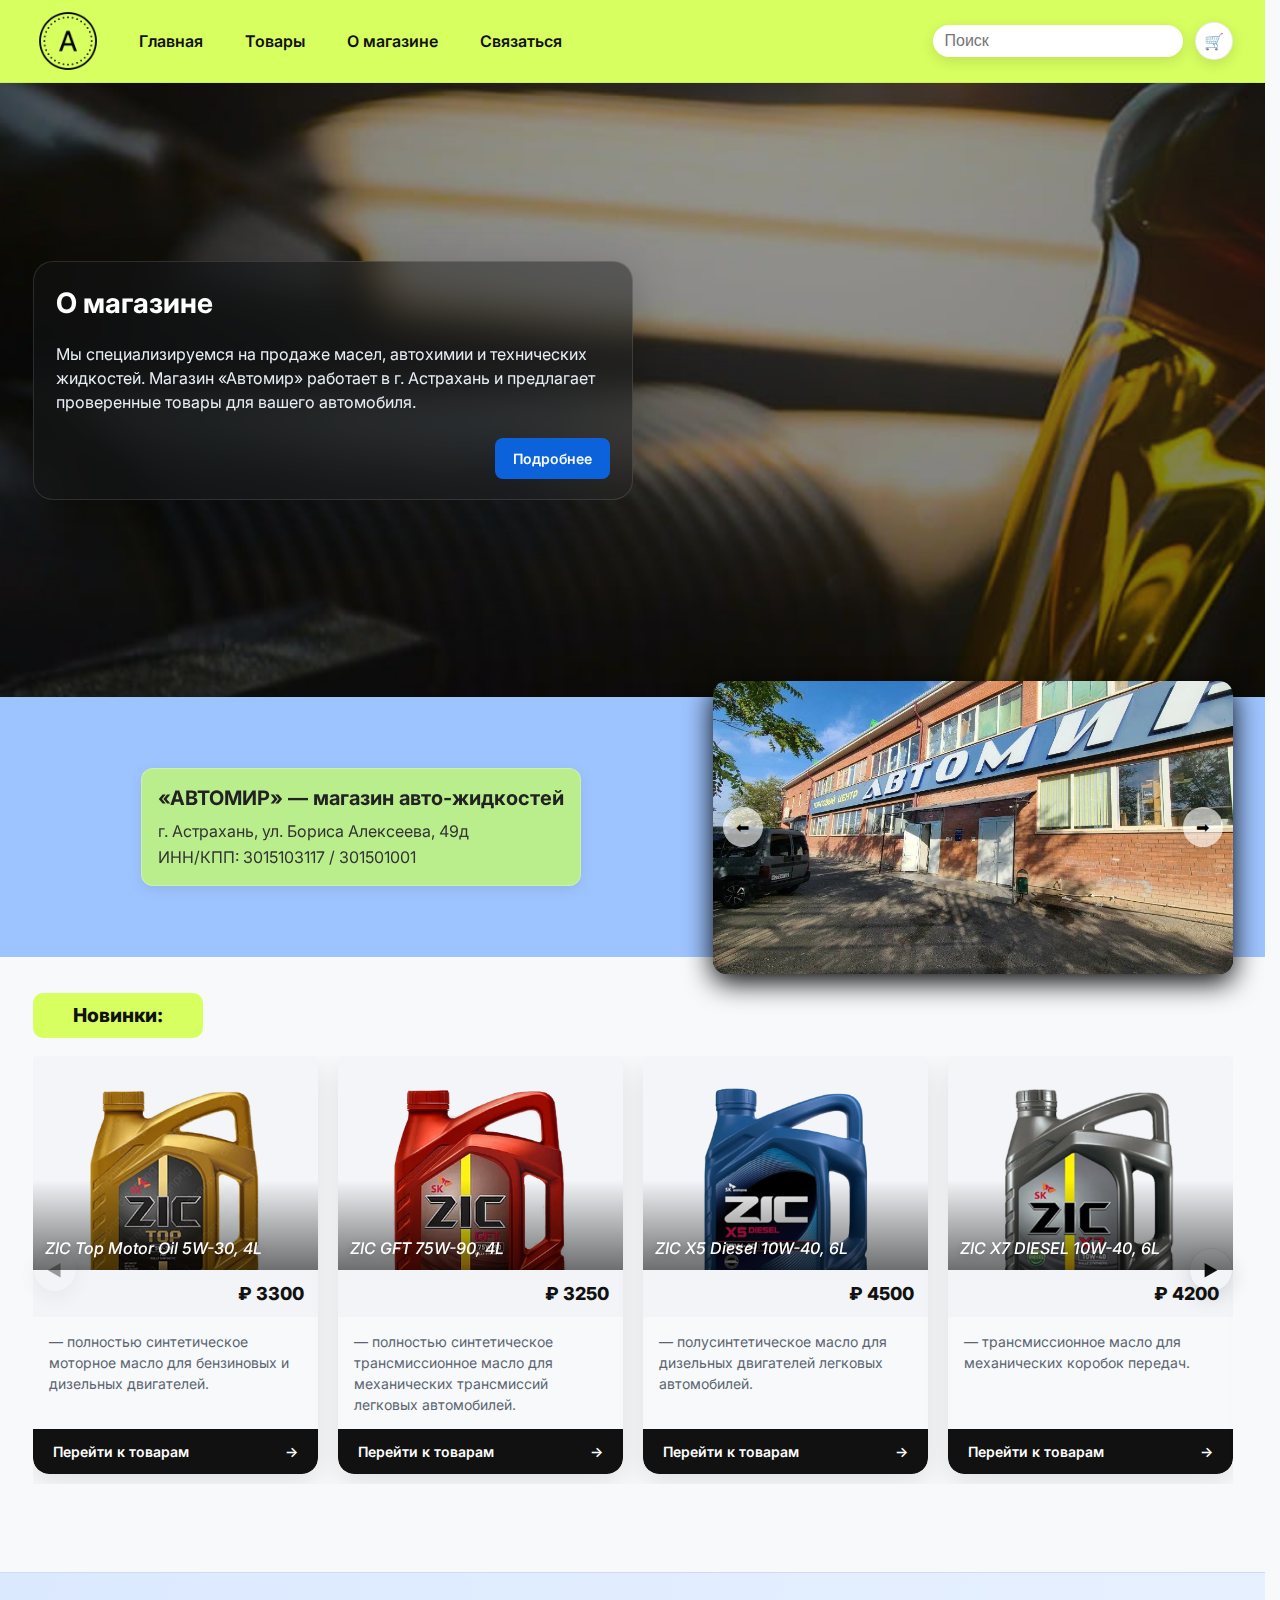
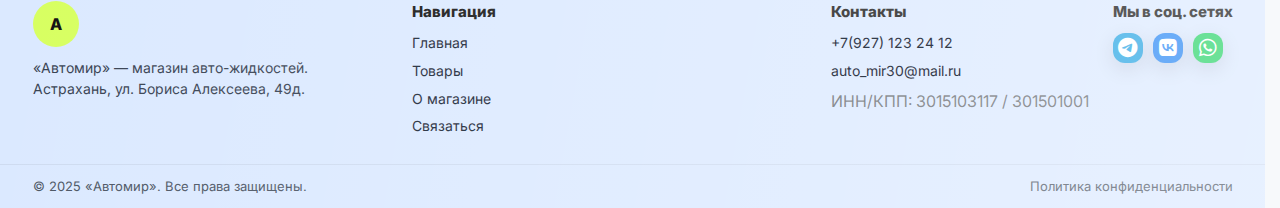
<file: index.html>
<!DOCTYPE html>
<html lang="ru">
<head>
    <meta charset="UTF-8">
    <meta name="viewport" content="width=device-width, initial-scale=1, viewport-fit=cover">
    <title>Автомир - интернет-магазин</title>
    

    <!-- Подключение шрифта и CSS файлов -->
    <link href="https://fonts.googleapis.com/css2?family=Inter:wght@400;600;700&display=swap" rel="stylesheet">
    <link rel="stylesheet" href="https://cdnjs.cloudflare.com/ajax/libs/font-awesome/6.5.0/css/all.min.css">
    <link rel="stylesheet" href="styles.css">
    <link rel="stylesheet" href="css/header-autocomplete.css">
    <link rel="stylesheet" href="./css/base.css">
    <link rel="stylesheet" href="./css/adap-mob.css">
</head>
<body>
    <!--Шапка-->
    <header class="header">
        <div class="container header_row">
            <a class="logo" href="index.html">
                <img src="images/logo.png" alt="Логотип Автомир">
            </a>
            <nav class="nav">
                <a class="nav_link" href="index.html">Главная</a>
                <a class="nav_link" href="products.html">Товары</a>
                <a class="nav_link" href="about.html">О магазине</a>
                <a class="nav_link" href="contact.html">Связаться</a>
            </nav>
        <div class="header_actions">
            <form class="search">
                  <label for="search" class="visually-hidden">Найти товар</label>
                  <input class="search_input" id="search" name="q" type="search" placeholder="Поиск">
                    </form>
                    <button class="icon_btn" type="button" aria-label="Открыть корзину">🛒</button>
                    </div>
        </div>
        </header>

                <!--Секция о магазине-->
                <section class="hero" id="about">
                <div class="container">
                    <div class="glass hero_card">
                    <h2>О магазине</h2>
                    <p>
                        Мы специализируемся на продаже масел, автохимии и технических жидкостей.
                        Магазин «Автомир» работает в г. Астрахань и предлагает проверенные товары для вашего автомобиля.
                    </p>
                    <a href="about.html" class="btn-dark">Подробнее</a>
                    </div>
                </div>
                </section>

            
        <!--Секция слайдера + адрес-->
        <section class="info">
            <div class="container info_row">
                <div class="info-text">
                    <h3>«АВТОМИР» — магазин авто-жидкостей</h3>
                    <p>г. Астрахань, ул. Бориса Алексеева, 49д</p>
                    <p>ИНН/КПП: 3015103117 / 301501001</p>
                </div>
            <div class="slider">
                <img class="slider_img is-active" src="images/store-1.jpg" alt="Фасад магазина">
                <img class="slider_img"           src="images/store-2.jpg" alt="Фасад магазина_2">
                <button class="icon_btn slider_arrow slider_arrow--next" type="button" aria-label="Следующий слайд">➡</button>
                <button class="icon_btn slider_arrow slider_arrow--left" type="button" aria-label="Предыдущий слайд">⬅</button>
            </div>
        </div>
        </section>

        <!--Секция товары-->
        <section class="products products_carousel">
            <div class="container">
                <div class="products_head">
                    <div class="products_title">Новинки:</div>
                </div>
            
            <div class="products_viewport">  
                <div class="products_track" id="productsTrack">

                    <!--Первая карточка товара-->
                <article class="product-card">
                    <div class="card-media">
                        <img src="images/oil.png" alt="ZIC Top Motor Oil 5W-30, 4L">
                        <div class="media-title">ZIC Top Motor Oil 5W-30, 4L</div>
                        <div class="media-cta">Приобретите сейчас!</div>
                        </div>
                        <div class="card-meta"><div class="price">₽ 3300</div></div>
                        <div class="card-body"><p class="excerpt">— полностью синтетическое моторное масло для бензиновых и дизельных двигателей.</p></div>
                        <div class="card-foot"><a class="btn-go" href="products.html"><span>Перейти к товарам</span><span aria-hidden="true">→</span></a></div>
                    </article>

                    <!--Вторая карточка товара-->
                <article class="product-card">
                    <div class="card-media">
                        <img src="images/oil2.png" alt="ZIC GFT 75W-90, 4L">
                        <div class="media-title">ZIC GFT 75W-90, 4L</div>
                        <div class="media-cta">Приобретите сейчас!</div>
                        </div>
                        <div class="card-meta"><div class="price">₽ 3250</div></div>
                        <div class="card-body"><p class="excerpt">— полностью синтетическое трансмиссионное масло для механических трансмиссий легковых автомобилей.</p></div>
                        <div class="card-foot"><a class="btn-go" href="products.html"><span>Перейти к товарам</span><span aria-hidden="true">→</span></a></div>
                    </article>

                    <!--Третья карточка товара-->
                <article class="product-card">
                    <div class="card-media">
                        <img src="images/oil3.png" alt="ZIC X5 Diesel 10W-40, 6L">
                        <div class="media-title">ZIC X5 Diesel 10W-40, 6L</div>
                        <div class="media-cta">Приобретите сейчас!</div>
                        </div>
                        <div class="card-meta"><div class="price">₽ 4500</div></div>
                        <div class="card-body"><p class="excerpt">— полусинтетическое масло для дизельных двигателей легковых автомобилей.</p></div>
                        <div class="card-foot"><a class="btn-go" href="products.html"><span>Перейти к товарам</span><span aria-hidden="true">→</span></a></div>
                    </article>                    

                    <!--Четвертая карточка товара-->
                <article class="product-card">
                    <div class="card-media">
                        <img src="images/oil4.png" alt="ZIC X7 DIESEL 10W-40, 6L">
                        <div class="media-title">ZIC X7 DIESEL 10W-40, 6L</div>
                        <div class="media-cta">Приобретите сейчас!</div>
                        </div>
                        <div class="card-meta"><div class="price">₽ 4200</div></div>
                        <div class="card-body"><p class="excerpt">— трансмиссионное масло для механических коробок передач.</p></div>
                        <div class="card-foot"><a class="btn-go" href="products.html"><span>Перейти к товарам</span><span aria-hidden="true">→</span></a></div>
                    </article>
                    
                    <!--Пятая карточка товара-->
                <article class="product-card">
                    <div class="card-media">
                        <img src="images/oil5.png" alt="Genesis Armortech FD 5W-30, 4L">
                        <div class="media-title">Genesis Armortech FD 5W-30, 4L</div>
                        <div class="media-cta">Приобретите сейчас!</div>
                        </div>
                        <div class="card-meta"><div class="price">₽ 3250</div></div>
                        <div class="card-body"><p class="excerpt">— моторное масло «Лукойл» для современных бензиновых и дизельных двигателей легковых автомобилей.</p></div>
                        <div class="card-foot"><a class="btn-go" href="products.html"><span>Перейти к товарам</span><span aria-hidden="true">→</span></a></div>
                    </article>

                    <!--Шестая карточка товара-->
                <article class="product-card">
                    <div class="card-media">
                        <img src="images/oil6.png" alt="Super 5W-40, 1L">
                        <div class="media-title">Super 5W-40, 1L</div>
                        <div class="media-cta">Приобретите сейчас!</div>
                        </div>
                        <div class="card-meta"><div class="price">₽ 450</div></div>
                        <div class="card-body"><p class="excerpt">— всесезонное масло для четырёхтактных бензиновых и дизельных двигателей легковых автомобилей.</p></div>
                        <div class="card-foot"><a class="btn-go" href="products.html"><span>Перейти к товарам</span><span aria-hidden="true">→</span></a></div>
                    </article>     
                    
                    <!--Седьмая карточка товара-->
                <article class="product-card">
                    <div class="card-media">
                        <img src="images/oil7.png" alt="2T Лукойл Мото, 1L">
                        <div class="media-title">2T Лукойл Мото, 1L</div>
                        <div class="media-cta">Приобретите сейчас!</div>
                        </div>
                        <div class="card-meta"><div class="price">₽ 420</div></div>
                        <div class="card-body"><p class="excerpt">— высококачественное минеральное масло для использования в двухтактных бензиновых двигателях мотоциклов.</p></div>
                        <div class="card-foot"><a class="btn-go" href="products.html"><span>Перейти к товарам</span><span aria-hidden="true">→</span></a></div>
                    </article> 

                    <!--Восьмая карточка товара-->
                <article class="product-card">
                    <div class="card-media">
                        <img src="images/oil8.png" alt="Genesis Armortech 5W40 Diesel, 1L ">
                        <div class="media-title">Genesis Armortech 5W40 Diesel, 1L </div>
                        <div class="media-cta">Приобретите сейчас!</div>
                        </div>
                        <div class="card-meta"><div class="price">₽ 550</div></div>
                        <div class="card-body"><p class="excerpt">— синтетическое моторное масло с пониженной сульфатной зольностью для дизельных двигателей.</p></div>
                        <div class="card-foot"><a class="btn-go" href="products.html"><span>Перейти к товарам</span><span aria-hidden="true">→</span></a></div>
                    </article> 
            </div>
            <div class="products_nav is-overlay">
                <button id="prodPrev" class="round" aria-label="Назад">◀</button>
                <button id="prodNext" class="round" aria-label="Вперёд">▶</button>
            </div>
        </div>
        </div>
        </section>
    </main>

        <!--Футер-->
        <footer class="footer">
            <div class="footer_top">
            <div class="container footer_row">
                <div class="footer_brand">
                <div class="logo" href="index.html">A</div>
                <p>«Автомир» — магазин авто-жидкостей. Астрахань, ул. Бориса Алексеева, 49д.</p>
            </div>

            <div class="footer_col">
                <h4>Навигация</h4>
                <nav class="footer_list">
                    <a href="index.html">Главная</a>
                    <a href="products.html">Товары</a>
                    <a href="about.html">О магазине</a>
                    <a href="contact.html">Связаться</a>
                </nav>
            </div>

            <div class="footer_col">
                <h4>Контакты</h4>
                <div class="footer_list">
                    <a href="tel: +7(927) 123 24 12">+7(927) 123 24 12</a>
                    <a href="mailto:auto_mir30@mail.ru">auto_mir30@mail.ru</a>
                    <span>ИНН/КПП: 3015103117 / 301501001</span>
                </div>
            </div>

                <div class="footer_col">
                <h4>Мы в соц. сетях</h4>
                <div class="footer_social">
                    <a class="icon icon--tg" href="https://t.me/avtomir_shop" target="_blank" rel="noopener">
                    <span class="visually-hidden">Telegram</span>
                    <i class="fa-brands fa-telegram"></i>
                    </a>
                    <a class="icon icon--vk" href="https://vk.com/avtomir_shop" target="_blank" rel="noopener">
                    <span class="visually-hidden">VK</span>
                    <i class="fa-brands fa-vk"></i>
                    </a>
                    <a class="icon icon--wa" href="https://wa.me/79271232412?text=Здравствуйте!%20Хочу%20заказать%20масло" target="_blank" rel="noopener">
                    <span class="visually-hidden">WhatsApp</span>
                    <i class="fa-brands fa-whatsapp"></i>
                    </a>
                </div>
                </div>
                </div> <!-- /.footer_row -->
                </div> <!-- /.footer_top -->

                <div class="footer_bottom">
                <div class="container footer_bottom_row">
                    <span>© 2025 «Автомир». Все права защищены.</span>
                    <a href="#" class="privacy">Политика конфиденциальности</a>
                </div>
                </div>
            </footer>

            <!--Мини корзина товаров-->
            <div id="miniCart" class="cart" aria-hidden="true" hidden>
        <div class="cart__backdrop" data-cart-close></div>
        <aside class="cart__panel" role="dialog" aria-modal="true" aria-labelledby="cartTitle">
            <header class="cart__header">
            <h2 id="cartTitle">Корзина</h2>
            <button class="cart__close" aria-label="Закрыть" data-cart-close>×</button>
            </header>

            <div class="cart__list" id="cartList"></div>

            <footer class="cart__footer">
            <div class="cart__total"><span>Итого:</span><strong id="cartTotal"></strong></div>
            <div class="cart__actions">
                <button id="cartClear" class="btn btn-secondary" type="button">Очистить</button>
                <a href="cart.html" class="btn btn-primary">Оформить</a>
            </div>
            </footer>
        </aside>
        </div>

            <!--Подключение JS-->
    <script src="script.js"></script>
    <script src="js/cart.js" defer></script>
    <script src="js/products.page.js" defer></script>
    <script src="data/products.data.js" defer></script>
    <script src="js/header.search.js" defer></script>

</body>
    </html>
</file>
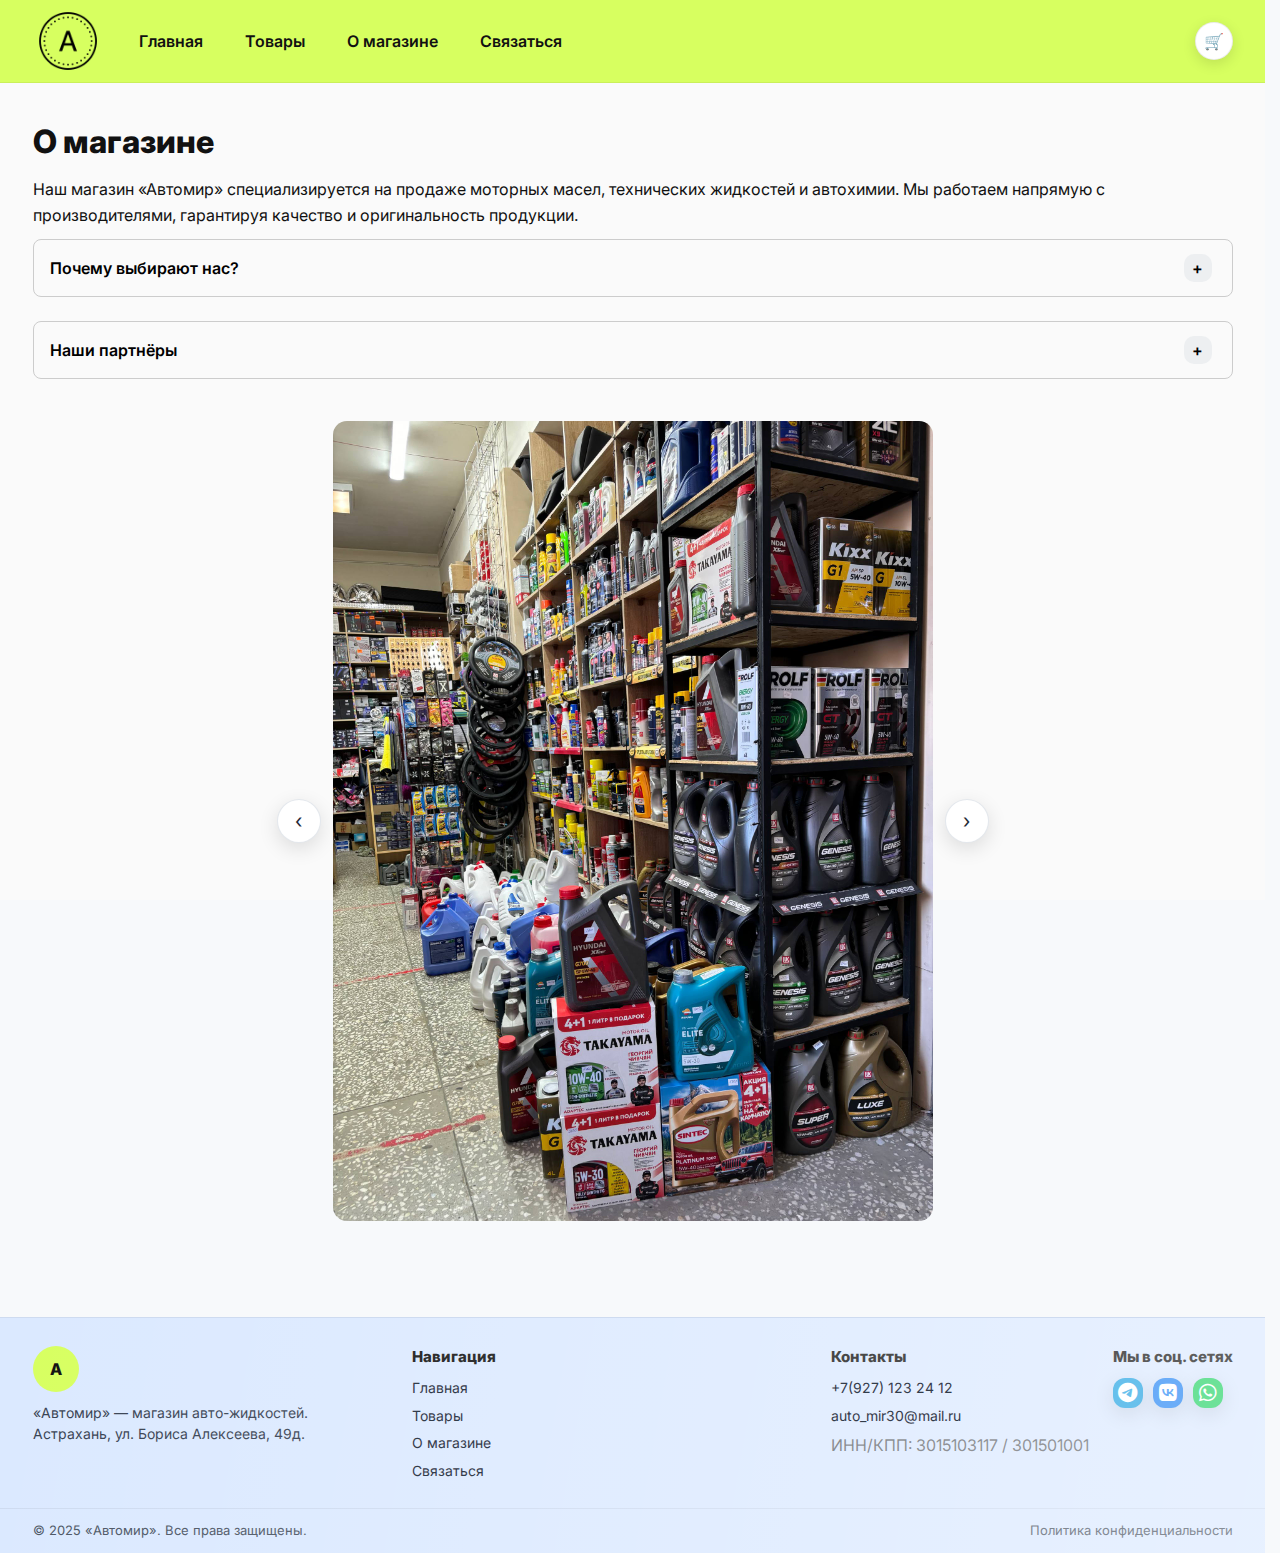
<file: about.html>
<!DOCTYPE html>
<html lang="ru">
<head>
  <meta charset="UTF-8" />
  <meta name="viewport" content="width=device-width, initial-scale=1, viewport-fit=cover"/>
  <title>Автомир — Корзина</title>

  <!-- относительные пути (без ведущего /) -->
  <link href="https://fonts.googleapis.com/css2?family=Inter:wght@400;600;700&display=swap" rel="stylesheet">
  <link rel="stylesheet" href="https://cdnjs.cloudflare.com/ajax/libs/font-awesome/6.5.0/css/all.min.css">
  <link rel="stylesheet" href="styles.css">
  <link rel="stylesheet" href="css/base.css">
  <link rel="stylesheet" href="css/header-footer.css">
  <link rel="stylesheet" href="css/cart.page.css">
  <link rel="stylesheet" href="./css/adap-mob.css">
</head>
<body>
  <!-- HEADER (как на главной) --> 
  <header class="header">
    <div class="container header_row">
      <a class="logo" href="index.html">
        <img src="images/logo.png" alt="Логотип Автомир">
      </a>
      <nav class="nav">
        <a class="nav_link" href="index.html">Главная</a>
        <a class="nav_link" href="products.html" aria-current="page">Товары</a>
        <a class="nav_link" href="about.html">О магазине</a>
        <a class="nav_link" href="contact.html">Связаться</a>
      </nav>
      <div class="header_actions">
        <button class="icon_btn" type="button" aria-label="Открыть корзину">🛒</button>
      </div>
    </div>
  </header>

  <section class="about">
  <div class="container">
    <h1>О магазине</h1>
    <p class="about-text">
      Наш магазин «Автомир» специализируется на продаже моторных масел, технических жидкостей
      и автохимии. Мы работаем напрямую с производителями, гарантируя качество и оригинальность
      продукции.
    </p>

    <div class="accordion">
      <div class="accordion-item">
        <button class="accordion-header">
          Почему выбирают нас? <span class="plus">+</span>
        </button>
        <div class="accordion-content">
          <p>
            • Широкий ассортимент товаров.<br>
            • Только оригинальная продукция.<br>
            • Консультация специалистов.<br>
            • Товар всегда в наличии.<br>
          </p>
        </div>
      </div>

      <div class="accordion-item">
        <button class="accordion-header">
          Наши партнёры <span class="plus">+</span>
        </button>
        <div class="accordion-content">
          <p>
            Мы сотрудничаем с ведущими мировыми брендами масел и автохимии, такие как:
            <br>Лукойл, Роснефть, SINTEC, TAKAYAMA, ROLF, KIXX и другие.
          </p>
        </div>
      </div>
    </div>

          <div class="about-slider">
            <div class="viewport">
              <div class="slides">
                <img src="images/shop1.jpg" alt="">
                <img src="images/shop2.jpg" alt="">
                <img src="images/shop3.jpg" alt="">
              </div>
            </div>
            <button class="slide-btn prev" aria-label="Назад">‹</button>
            <button class="slide-btn next" aria-label="Вперёд">›</button>
          </div>
</section>


          <!--Футер-->
        <footer class="footer">
            <div class="footer_top">
            <div class="container footer_row">
                <div class="footer_brand">
                <div class="logo">A</div>
                <p>«Автомир» — магазин авто-жидкостей. Астрахань, ул. Бориса Алексеева, 49д.</p>
            </div>

            <div class="footer_col">
                <h4>Навигация</h4>
                <nav class="footer_list">
                    <a href="index.html">Главная</a>
                    <a href="products.html">Товары</a>
                    <a href="about.html">О магазине</a>
                    <a href="contact.html">Связаться</a>
                </nav>
            </div>

            <div class="footer_col">
                <h4>Контакты</h4>
                <div class="footer_list">
                    <a href="tel: +7(927) 123 24 12">+7(927) 123 24 12</a>
                    <a href="mailto:auto_mir30@mail.ru">auto_mir30@mail.ru</a>
                    <span>ИНН/КПП: 3015103117 / 301501001</span>
                </div>
            </div>

                <div class="footer_col">
                <h4>Мы в соц. сетях</h4>
                <div class="footer_social">
                    <a class="icon icon--tg" href="https://t.me/avtomir_shop" target="_blank" rel="noopener">
                    <span class="visually-hidden">Telegram</span>
                    <i class="fa-brands fa-telegram"></i>
                    </a>
                    <a class="icon icon--vk" href="https://vk.com/avtomir_shop" target="_blank" rel="noopener">
                    <span class="visually-hidden">VK</span>
                    <i class="fa-brands fa-vk"></i>
                    </a>
                    <a class="icon icon--wa" href="https://wa.me/79271232412?text=Здравствуйте!%20Хочу%20заказать%20масло" target="_blank" rel="noopener">
                    <span class="visually-hidden">WhatsApp</span>
                    <i class="fa-brands fa-whatsapp"></i>
                    </a>
                </div>
                </div>
                </div> <!-- /.footer_row -->
                </div> <!-- /.footer_top -->

                <div class="footer_bottom">
                <div class="container footer_bottom_row">
                    <span>© 2025 «Автомир». Все права защищены.</span>
                    <a href="#" class="privacy">Политика конфиденциальности</a>
                </div>
                </div>
            </footer>

                                    <!--Мини корзина товаров-->
            <div id="miniCart" class="cart" aria-hidden="true" hidden>
          <div class="cart__backdrop" data-cart-close></div>
          <aside class="cart__panel" role="dialog" aria-modal="true" aria-labelledby="cartTitle">
            <header class="cart__header">
              <h2 id="cartTitle">Корзина</h2>
              <button class="cart__close" aria-label="Закрыть" data-cart-close>×</button>
            </header>

            <div class="cart__list" id="cartList"></div>

            <footer class="cart__footer">
              <div class="cart__total"><span>Итого:</span><strong id="cartTotal"></strong></div>
              <div class="cart__actions">
                <button id="cartClear" class="btn btn-secondary" type="button">Очистить</button>
                <a href="cart.html" class="btn btn-primary">Оформить</a>
              </div>
            </footer>
          </aside>
        </div>

</body>
  <script src="script.js" defer></script>
  <script src="data/products.data.js" defer></script>
  <script src="js/cart.js" defer></script>
  <script src="js/products.page.js" defer></script>
  
</html>
</file>
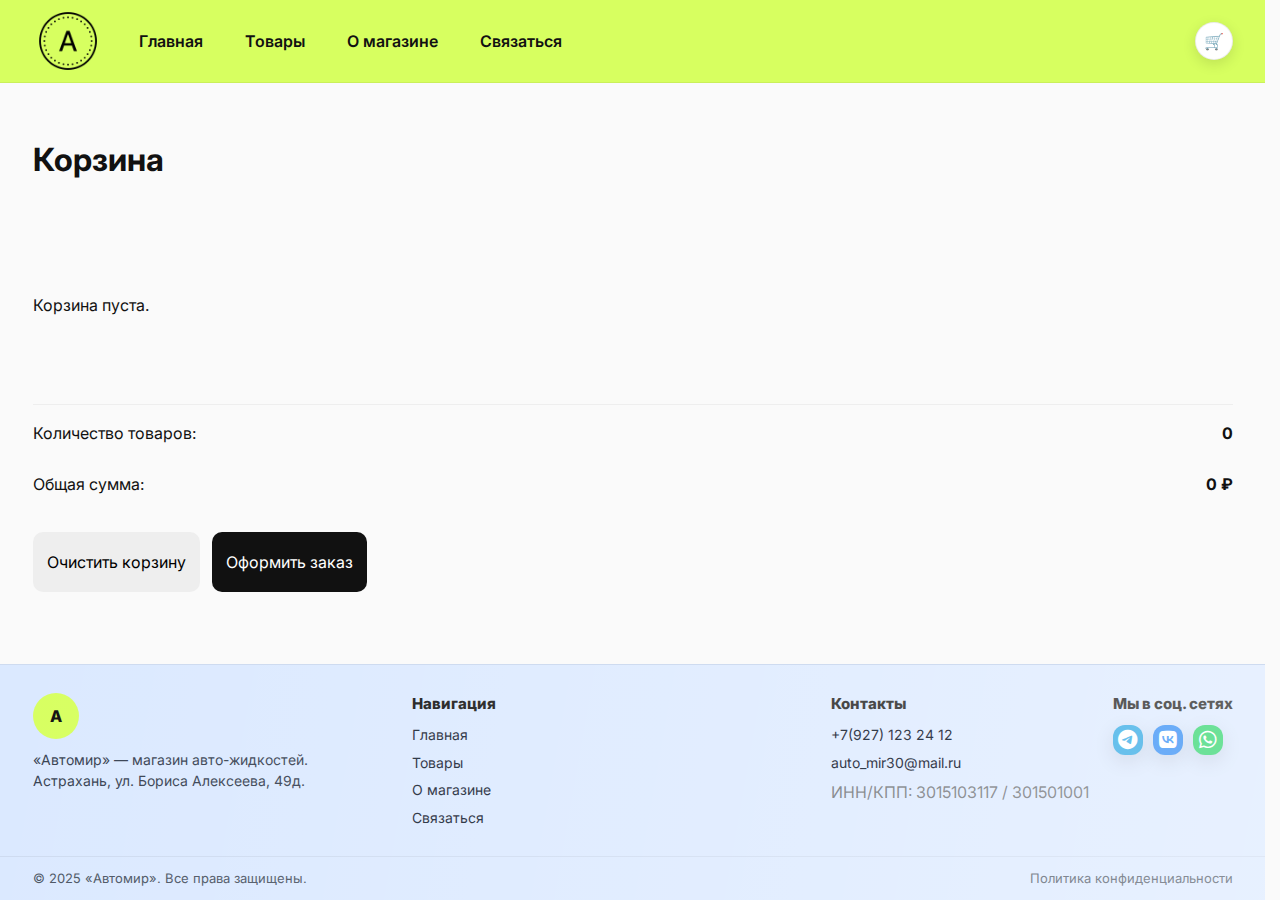
<file: cart.html>
<!DOCTYPE html>
<html lang="ru">
<head>
  <meta charset="UTF-8" />
  <meta name="viewport" content="width=device-width, initial-scale=1.0"/>
  <title>Автомир — Корзина</title>

  <!-- относительные пути (без ведущего /) -->
  <link href="https://fonts.googleapis.com/css2?family=Inter:wght@400;600;700&display=swap" rel="stylesheet">
  <link rel="stylesheet" href="https://cdnjs.cloudflare.com/ajax/libs/font-awesome/6.5.0/css/all.min.css">
  <link rel="stylesheet" href="css/base.css">
  <link rel="stylesheet" href="css/header-footer.css">
  <link rel="stylesheet" href="css/cart.page.css">
</head>
<body>
  <!-- HEADER (как на главной) -->
  <header class="header">
    <div class="container header_row">
      <a class="logo" href="index.html">
        <img src="images/logo.png" alt="Логотип Автомир">
      </a>
      <nav class="nav">
        <a class="nav_link" href="index.html">Главная</a>
        <a class="nav_link" href="products.html" aria-current="page">Товары</a>
        <a class="nav_link" href="about.html">О магазине</a>
        <a class="nav_link" href="contact.html">Связаться</a>
      </nav>
      <div class="header_actions">
        <button class="icon_btn" type="button" aria-label="Открыть корзину">🛒</button>
      </div>
    </div>
  </header>

  <main class="container cart-page">
    <h1 class="page-title">Корзина</h1>
    <div id="cartPageList" class="cart-page__list"></div>

    <div class="cart-page__summary">
      <div class="summary-row">
        <span>Количество товаров:</span>
        <strong id="cartPageCount"></strong>
      </div>
      <div class="summary-row">
        <span>Общая сумма:</span>
        <strong id="cartPageTotal"></strong>
      </div>
      <div class="cart-page__actions">
        <button id="cartPageClear" class="btn btn-secondary">Очистить корзину</button>
        <button id="cartPageCheckout" class="btn btn-primary">Оформить заказ</button>
      </div>
    </div>
  </main>

          <!--Футер-->
        <footer class="footer">
            <div class="footer_top">
            <div class="container footer_row">
                <div class="footer_brand">
                <div class="logo">A</div>
                <p>«Автомир» — магазин авто-жидкостей. Астрахань, ул. Бориса Алексеева, 49д.</p>
            </div>

            <div class="footer_col">
                <h4>Навигация</h4>
                <nav class="footer_list">
                    <a href="index.html">Главная</a>
                    <a href="products.html">Товары</a>
                    <a href="about.html">О магазине</a>
                    <a href="contact.html">Связаться</a>
                </nav>
            </div>

            <div class="footer_col">
                <h4>Контакты</h4>
                <div class="footer_list">
                    <a href="tel: +7(927) 123 24 12">+7(927) 123 24 12</a>
                    <a href="mailto:auto_mir30@mail.ru">auto_mir30@mail.ru</a>
                    <span>ИНН/КПП: 3015103117 / 301501001</span>
                </div>
            </div>

                <div class="footer_col">
                <h4>Мы в соц. сетях</h4>
                <div class="footer_social">
                    <a class="icon icon--tg" href="https://t.me/avtomir_shop" target="_blank" rel="noopener">
                    <span class="visually-hidden">Telegram</span>
                    <i class="fa-brands fa-telegram"></i>
                    </a>
                    <a class="icon icon--vk" href="https://vk.com/avtomir_shop" target="_blank" rel="noopener">
                    <span class="visually-hidden">VK</span>
                    <i class="fa-brands fa-vk"></i>
                    </a>
                    <a class="icon icon--wa" href="https://wa.me/79271232412?text=Здравствуйте!%20Хочу%20заказать%20масло" target="_blank" rel="noopener">
                    <span class="visually-hidden">WhatsApp</span>
                    <i class="fa-brands fa-whatsapp"></i>
                    </a>
                </div>
                </div>
                </div> <!-- /.footer_row -->
                </div> <!-- /.footer_top -->

                <div class="footer_bottom">
                <div class="container footer_bottom_row">
                    <span>© 2025 «Автомир». Все права защищены.</span>
                    <a href="#" class="privacy">Политика конфиденциальности</a>
                </div>
                </div>
            </footer>


  <script src="js/cart.js" defer></script>
  <script src="js/cart.page.js" defer></script>


  
</body>
</html>
</file>
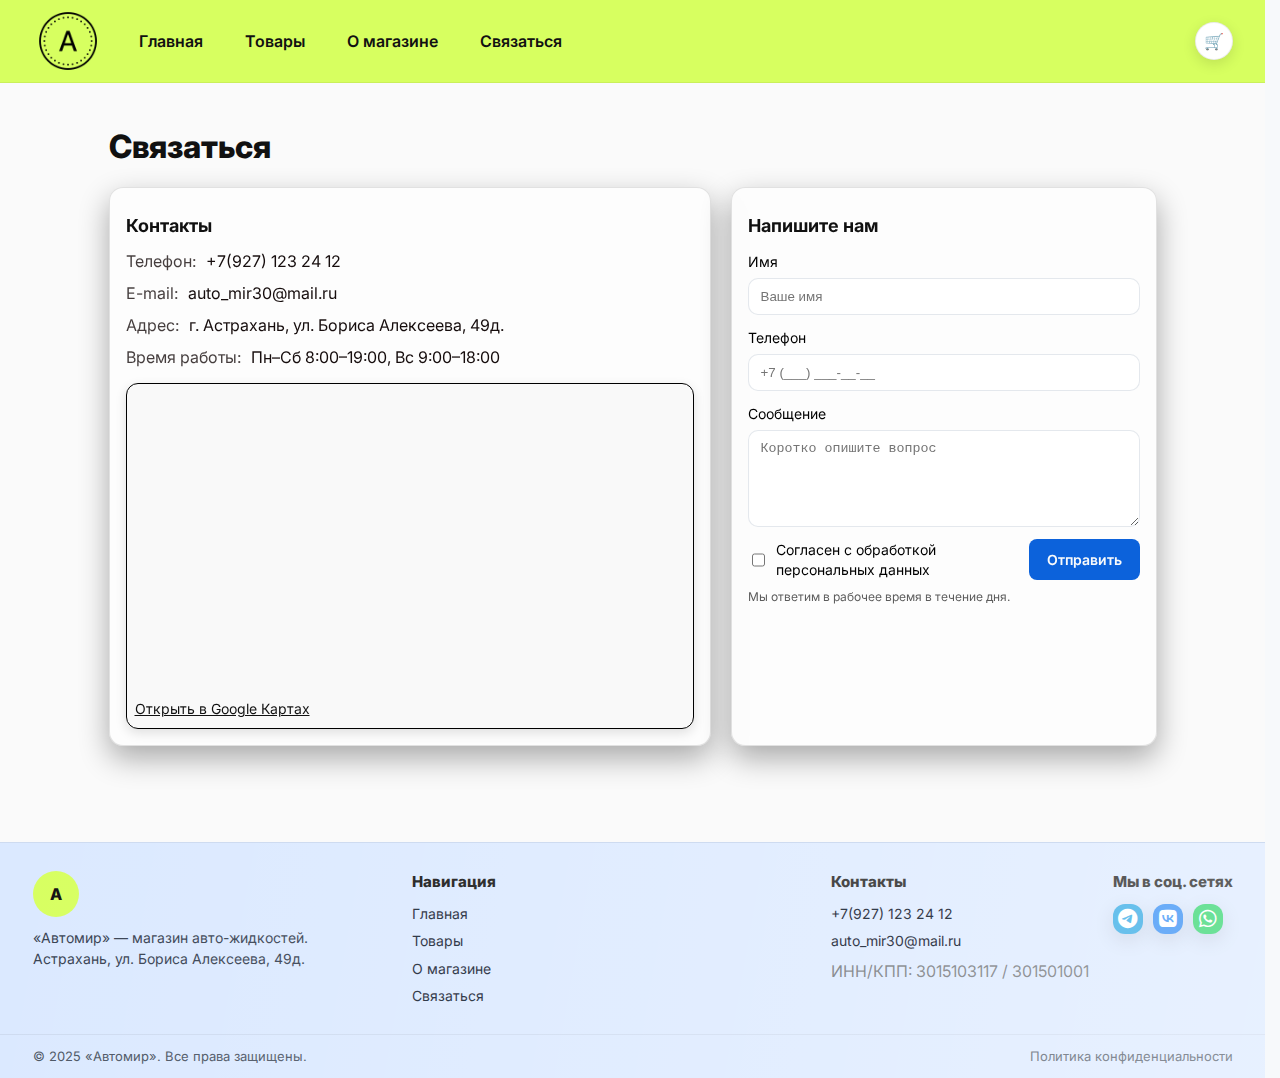
<file: contact.html>
<!DOCTYPE html>
<html lang="ru">
<head>
  <meta charset="UTF-8" />
  <meta name="viewport" content="width=device-width, initial-scale=1.0"/>
  <title>Автомир — Корзина</title>

  <!-- относительные пути (без ведущего /) -->
  <link href="https://fonts.googleapis.com/css2?family=Inter:wght@400;600;700&display=swap" rel="stylesheet">
  <link rel="stylesheet" href="https://cdnjs.cloudflare.com/ajax/libs/font-awesome/6.5.0/css/all.min.css">
  <link rel="stylesheet" href="styles.css">
  <link rel="stylesheet" href="css/base.css">
  <link rel="stylesheet" href="css/header-footer.css">
  <link rel="stylesheet" href="css/cart.page.css">
</head>
<body>
  <!-- HEADER (как на главной) --> 
  <header class="header">
    <div class="container header_row">
      <a class="logo" href="index.html">
        <img src="images/logo.png" alt="Логотип Автомир">
      </a>
      <nav class="nav">
        <a class="nav_link" href="index.html">Главная</a>
        <a class="nav_link" href="products.html" aria-current="page">Товары</a>
        <a class="nav_link" href="about.html">О магазине</a>
        <a class="nav_link" href="contact.html">Связаться</a>
      </nav>
      <div class="header_actions">
        <button class="icon_btn" type="button" aria-label="Открыть корзину">🛒</button>
      </div>
    </div>
  </header>
        <section class="contact">
          <div class="container">
            <h1>Связаться</h1>

                  <div class="contact-grid">
        <!-- Левая колонка: инфо -->
        <div class="card glass contact-info">
          <h3>Контакты</h3>
          <ul class="contact-list">
            <li><span>Телефон:</span> <a href="tel:+7(927) 123 24 12">+7(927) 123 24 12</a></li>
            <li><span>E-mail:</span> <a href="mailto:auto_mir30@mail.ru">auto_mir30@mail.ru</a></li>
            <li><span>Адрес:</span> г. Астрахань, ул. Бориса Алексеева, 49д.</li>
            <li><span>Время работы:</span> Пн–Сб 8:00–19:00, Вс 9:00–18:00</li>
          </ul>

          <div class="map glass">
            <!-- Подставь свои координаты, если знаешь -->
            <iframe
              title="Карта"
              loading="lazy"
              referrerpolicy="no-referrer-when-downgrade"
              src="https://maps.google.com/maps?q=46.3610799,%2048.072532&amp;t=&amp;z=15&amp;ie=UTF8&amp;iwloc=&amp;output=embed" frameborder="0" scrolling="no" style="width: 550px; height: 300px;">
            </iframe>
            <a class="map-link" target="_blank" rel="noopener"
               href="https://www.google.com/maps/search/?api=1&query=Астрахань">
              Открыть в Google Картах
            </a>
          </div>
        </div>

        <!-- Правая колонка: форма -->
        <div class="card glass contact-form">
          <h3>Напишите нам</h3>
          <form id="contactForm" novalidate>
            <label>
              Имя
              <input type="text" name="name" placeholder="Ваше имя" required />
            </label>
            <label>
              Телефон
              <input type="tel" name="phone" placeholder="+7 (___) ___-__-__" required />
            </label>
            <label>
              Сообщение
              <textarea name="message" rows="5" placeholder="Коротко опишите вопрос" required></textarea>
            </label>
            <div class="form-row">
              <label class="agree">
                <input type="checkbox" name="agree" required />
                Согласен с обработкой персональных данных
              </label>
              <button type="submit" class="btn-dark">Отправить</button>
            </div>
            <p class="form-note">Мы ответим в рабочее время в течение дня.</p>
            <div class="form-toast" id="formToast" role="status" aria-live="polite"></div>
          </form>
        </div>
      </div>
    </div>
  </section>
                        
            <!--Футер-->
        <footer class="footer">
            <div class="footer_top">
            <div class="container footer_row">
                <div class="footer_brand">
                <div class="logo">A</div>
                <p>«Автомир» — магазин авто-жидкостей. Астрахань, ул. Бориса Алексеева, 49д.</p>
            </div>

            <div class="footer_col">
                <h4>Навигация</h4>
                <nav class="footer_list">
                    <a href="index.html">Главная</a>
                    <a href="products.html">Товары</a>
                    <a href="about.html">О магазине</a>
                    <a href="contact.html">Связаться</a>
                </nav>
            </div>

            <div class="footer_col">
                <h4>Контакты</h4>
                <div class="footer_list">
                    <a href="tel: +7(927) 123 24 12">+7(927) 123 24 12</a>
                    <a href="mailto:auto_mir30@mail.ru">auto_mir30@mail.ru</a>
                    <span>ИНН/КПП: 3015103117 / 301501001</span>
                </div>
            </div>

                <div class="footer_col">
                <h4>Мы в соц. сетях</h4>
                <div class="footer_social">
                    <a class="icon icon--tg" href="https://t.me/avtomir_shop" target="_blank" rel="noopener">
                    <span class="visually-hidden">Telegram</span>
                    <i class="fa-brands fa-telegram"></i>
                    </a>
                    <a class="icon icon--vk" href="https://vk.com/avtomir_shop" target="_blank" rel="noopener">
                    <span class="visually-hidden">VK</span>
                    <i class="fa-brands fa-vk"></i>
                    </a>
                    <a class="icon icon--wa" href="https://wa.me/79271232412?text=Здравствуйте!%20Хочу%20заказать%20масло" target="_blank" rel="noopener">
                    <span class="visually-hidden">WhatsApp</span>
                    <i class="fa-brands fa-whatsapp"></i>
                    </a>
                </div>
                </div>
                </div> <!-- /.footer_row -->
                </div> <!-- /.footer_top -->

                <div class="footer_bottom">
                <div class="container footer_bottom_row">
                    <span>© 2025 «Автомир». Все права защищены.</span>
                    <a href="#" class="privacy">Политика конфиденциальности</a>
                </div>
                </div>
            </footer>

                                    <!--Мини корзина товаров-->
            <div id="miniCart" class="cart" aria-hidden="true" hidden>
          <div class="cart__backdrop" data-cart-close></div>
          <aside class="cart__panel" role="dialog" aria-modal="true" aria-labelledby="cartTitle">
            <header class="cart__header">
              <h2 id="cartTitle">Корзина</h2>
              <button class="cart__close" aria-label="Закрыть" data-cart-close>×</button>
            </header>

            <div class="cart__list" id="cartList"></div>

            <footer class="cart__footer">
              <div class="cart__total"><span>Итого:</span><strong id="cartTotal"></strong></div>
              <div class="cart__actions">
                <button id="cartClear" class="btn btn-secondary" type="button">Очистить</button>
                <a href="cart.html" class="btn btn-primary">Оформить</a>
              </div>
            </footer>
          </aside>
        </div>



  <script src="script.js" defer></script>
  <script src="data/products.data.js" defer></script>
  <script src="js/cart.js" defer></script>
  <script src="js/products.page.js" defer></script>
  </body>
</html>
</file>
<file: styles.css>
/* =========================
   БАЗА / РЕСЕТ / КОНТЕЙНЕР
   ========================= */
* { box-sizing: border-box; }
html, body {
  margin: 0;
  font-family: "Inter", Arial, sans-serif;
  color: #1b1f23;
  background: #f7f9fb;
  line-height: 1.5;
}
img { max-width: 100%; display: block; }
a { color: inherit; text-decoration: none; }
button { font: inherit; cursor: pointer; }
.visually-hidden {
  position: absolute; width: 1px; height: 1px; margin: -1px; padding: 0;
  overflow: hidden; clip: rect(0, 0, 0, 0); white-space: nowrap; border: 0;
}
.container { width: min(1200px, 100% - 48px); margin: 0 auto; }

/* ==============
   ХЕДЕР
   ============== */
.header {
  position: sticky; top: 0; z-index: 50;
  background: #d7ff60;
  border-bottom: 1px solid rgba(0, 0, 0, .06);
}
.header_row { display: flex; align-items: center; gap: 24px; padding: 6px 0; }
.logo {
  display: grid; place-items: center;
  width: 70px; height: 70px; border-radius: 999px;
}
.nav { display: flex; gap: 18px; }
.nav_link { padding: 8px 12px; border-radius: 10px; font-weight: 600; }
.nav_link:hover { background: rgba(0, 0, 0, .08); }
.header_actions { margin-left: auto; display: flex; align-items: center; gap: 12px; }
.search {
  display: flex; align-items: center;
  background: #fff; border-radius: 999px; padding: 6px 10px;
  box-shadow: 0 4px 14px rgba(0, 0, 0, .12);
}
.search_input { border: 0; outline: 0; background: transparent; width: 230px; }
.icon_btn {
  background: #fff; border: 1px solid rgba(0, 0, 0, .08);
  width: 38px; height: 38px; border-radius: 999px;
  display: grid; place-items: center;
  box-shadow: 0 4px 14px rgba(0, 0, 0, .12);
  transition: transform .15s ease, box-shadow .15s ease;
}
.icon_btn:hover { transform: translateY(-1px); box-shadow: 0 8px 29px rgba(0, 0, 0, .16); }

/* ============================
   ГЕРОЙ (О МАГАЗИНЕ) + СТЕКЛО
   ============================ */
.hero {
  position: relative;
  background: url("images/oil-bg.jpg") center/cover no-repeat, #111;
  min-height: clamp(420px, 48vw, 720px);
  display: flex; align-items: center; color: #fff;
  background-attachment: fixed;
}
.hero::after { content: ""; position: absolute; inset: 0; z-index: 0; pointer-events: none; }
.hero .container { position: relative; z-index: 1; padding-block: 28px 48px; }

/* стеклянная карточка */
.glass.hero_card{
  width: min(600px, 100%);
  padding: 20px 22px;
  border-radius: 20px;
  background: rgba(20,22,25,.45);
  backdrop-filter: blur(20px);
  -webkit-backdrop-filter: blur(20px);
  box-shadow: 0 12px 48px rgba(0,0,0,.22);
  border: 1px solid rgba(255,255,255,.12);
  transition: transform .2s ease, box-shadow .2s ease;
}
.glass.hero_card:hover { transform: translateY(-1px) scale(1.01); box-shadow: 0 20px 50px rgba(0,0,0,.55); }
.hero_card h2 { margin: 0 0 8px; color: #fff; font-size: 28px; }
.hero_card p  { margin: 0 0 14px; color: #e8eef6; }
.hero_card .btn { margin-left: auto; display: block; background: #c4c4c4; border-radius: 15px; }

/* =========================
   ИНФО-СЕКЦИЯ + СЛАЙДЕР
   ========================= */
.info{
  position: relative;
  min-height: 260px;
  padding: 32px 0;
  display: flex; align-items: center;
}
.info::before{ content: ""; position: absolute; inset: 0; background: #9ec4ff; z-index: 0; }
.info_row{
  position: relative; z-index: 1;
  display: grid; grid-template-columns: 1fr 520px;
  gap: 24px; align-items: center;
}
.info-text{
  align-self: center; justify-self: center;
  background: rgba(191,245,121,.86);
  border: 1px solid rgba(255,255,255,.25);
  backdrop-filter: blur(12px); -webkit-backdrop-filter: blur(12px);
  border-radius: 12px; padding: 14px 16px;
  box-shadow: 0 4px 14px rgba(0,0,0,.08);
  transition: background .3s ease, box-shadow .3s ease;
}
.info-text h3{ margin: 0 0 6px; font-size: 20px; font-weight: 700; color: #222; }
.info-text p { margin: 2px 0; color: #333; }

/* === MINI CART (drawer), стиль мини-корзины=== */
.cart[aria-hidden="true"]{ visibility:hidden; }
.cart[aria-hidden="false"]{ visibility:visible; }
.cart__backdrop{ position:fixed; inset:0; background:rgba(0,0,0,.45); backdrop-filter: blur(2px); }
.cart__panel{
  position:fixed; top:0; right:0; height:100%; width:min(360px, 100%);
  background:#fff; box-shadow:-20px 0 60px rgba(0,0,0,.25);
  display:grid; grid-template-rows:auto 1fr auto;
  transform: translateX(100%); transition: transform .25s ease;
}
.cart[aria-hidden="false"] .cart__panel{ transform: translateX(0); }

.cart__header{ display:flex; justify-content:space-between; align-items:center; padding:14px 16px; border-bottom:1px solid #eee; }
.cart__close{ background:transparent; border:0; font-size:24px; cursor:pointer; }

.cart__list{ padding:8px 12px; overflow:auto; display:grid; gap:10px; }
.cart-item{ display:grid; grid-template-columns:56px 1fr auto; gap:10px; align-items:center; border:1px solid #eee; border-radius:12px; padding:8px; }
.cart-item__img{ width:56px; height:56px; object-fit:cover; border-radius:8px; background:#f4f6f8; }
.cart-item__title{ font-size:14px; font-weight:600; }
.cart-item__meta{ font-size:12px; color:#667085; }
.cart-item__qty{ display:flex; align-items:center; gap:6px; }
.cart-item__qty button{ width:28px; height:28px; border:1px solid #ddd; border-radius:8px; background:#f9f9f9; cursor:pointer; }
.cart-item__price{ font-weight:700; white-space:nowrap; }
.cart-item__remove{ background:transparent; border:0; cursor:pointer; font-size:18px; padding:4px; }

.cart__footer{ border-top:1px solid #eee; padding:12px; display:grid; gap:10px; }
.cart__total{ display:flex; justify-content:space-between; align-items:center; font-size:16px; }
.cart__actions{ display:flex; gap:8px; }
.btn{ cursor:pointer; border-radius:10px; padding:10px 14px; border:none; }
.btn-primary{ background:#111; color:#fff; }
.btn-secondary{ background:#eee; }

/* кнопка корзины + бейдж */
.icon_btn { position: relative; }               /* ОБЯЗАТЕЛЬНО */
.cart-badge{
  position: absolute; right: -6px; bottom: -6px;
  min-width: 18px; height: 18px; padding: 0 4px;
  display: grid; place-items: center;
  font-size: 11px; font-weight: 700; color: #fff;
  background: #ff3b30; border-radius: 999px;
  box-shadow: 0 2px 8px rgba(0,0,0,.2);
}

/* === MINI CART (drawer) — поверх всего === */
.cart{
  position: fixed;  /* создаём свой стек */
  inset: 0;
  z-index: 9999; /* выше слайдеров/героев/стикеров */
}
.cart__backdrop{
  position: fixed; inset: 0;
  background: rgba(0,0,0,.45);
  backdrop-filter: blur(2px);
}
.cart__panel{
  position: fixed; top: 0; right: 0;
  height: 100%; width: min(360px, 100%);
  background: #fff; box-shadow: -20px 0 60px rgba(0,0,0,.25);
  display: grid; grid-template-rows: auto 1fr auto;
  transform: translateX(100%); transition: transform .25s ease;
}
.cart[aria-hidden="false"] .cart__panel{ transform: translateX(0); }


/* слайдер */
.slider{
  align-self: center;
  position: relative;
  border-radius: 14px; overflow: hidden;
  box-shadow: 0 8px 28px rgb(0, 0, 0);
  background: #000; width: 100%; aspect-ratio: 16/9;
}
.slider-track{ display: flex; height: 100%; transition: transform .4s ease; }
.slide{ min-width: 100%; }

.slider_arrow{
  position: absolute; top: 50%; transform: translateY(-50%);
  width: 40px; height: 40px; border-radius: 999px; border: 0; background: #ffffff9f;
  box-shadow: 0 8px 28px rgba(0,0,0,.16);
  cursor: pointer; transition: transform .15s ease, background .2s ease;
  z-index: 3;
}
.slider_arrow:hover{ transform: translateY(-50%) scale(1.06); background: #ffffffcb; }
.slider_arrow--left{ left: 10px; }
.slider_arrow--next{ right: 10px; }

/* =========================
   СЕКЦИЯ ТОВАРОВ (ГРИД)
   ========================= */
.products{ padding: 36px 0 48px; }
.products_head{ display: flex; align-items: center; gap: 12px; margin-bottom: 18px; }
.products_title{
  font-size: larger;
  display: inline-block; background: #d7ff60;
  padding: 8px 40px; border-radius: 10px; font-weight: 800;
}

/* сетка карточек (каталог/дефолт) */
.products_grid{
  display: grid;
  grid-template-columns: repeat(4, minmax(0,1fr));
  gap: 20px;
}

/* =========================
   КАРТОЧКА ТОВАРА (единая)
   ========================= */
.product-card{
  display: grid;
  grid-template-rows: auto auto 1fr auto; /* media + meta + body + foot */
  border-radius: 16px; overflow: hidden;
  box-shadow: 0 8px 28px rgba(0,0,0,.10);
  transition: transform .18s ease, box-shadow .18s ease;
}
.product-card:hover{ transform: translateY(-2px); box-shadow: 0 14px 34px rgba(0,0,0,.16); }

/* медиа-зона */
.product-card .card-media{
  position: relative; aspect-ratio: 4/3;
  background: #f3f5f8; overflow: hidden;
}
.product-card .card-media img{
  position: absolute; inset: 0; width: 100%; height: 100%;
  object-fit: contain; transform-origin: center;
  transition: transform .35s ease;
}

/* оверлей "Посмотреть товар" (внутри .card-media) */
.product-card .media-cta{
  position: absolute; inset: 0;
  display: flex; align-items: center; justify-content: center;
  background: rgba(0,0,0,.28);
  backdrop-filter: blur(2px);
  color: #fff; font-weight: 700; font-size: 16px; text-align: center;
  opacity: 0; pointer-events: none; transition: opacity .25s ease;
  z-index: 2;
}

/* градиент снизу (под заголовок на фото — опционально, если используешь .media-title) */
.product-card .card-media::after{
  content: ""; position: absolute; left: 0; right: 0; bottom: 0; height: 42%;
  background: linear-gradient(0deg, rgba(0,0,0,.55), rgba(0,0,0,0)); pointer-events: none;
}
.product-card .media-title{
  position: absolute; left: 12px; right: 12px; bottom: 10px;
  color: #fff; font-size: 16px; font-weight: 500; font-style: italic; line-height: 1.35;
  text-shadow: 0 2px 10px rgba(0,0,0,.35); z-index: 2;
}

/* мета/цена */
.product-card .card-meta{
  display: flex; align-items: center; justify-content: flex-end;
  padding: 10px 14px; background: #f2f4f7;
}
.product-card .price{ font-weight: 800; font-size: 18px; white-space: nowrap; }

/* тело с описанием */
.product-card .card-body{ padding: 14px 16px 14px; }
.product-card .excerpt{ margin: 0; font-size: 14px; line-height: 1.5; color: #5b6470; }

/* футер: кнопка на всю ширину */
.product-card .card-foot{ display: block; padding: 0; }
.product-card .btn-go{
  display: flex; align-items: center; justify-content: space-between;
  width: 100%; gap: 8px; padding: 12px 20px;
  border: none; border-radius: 0 0 16px 16px;
  background: #111; color: #fff; font-weight: 600; font-size: 14px;
  transition: transform .15s ease, box-shadow .15s ease, opacity .15s ease;
}
.product-card .btn-go:hover{ transform: translateY(-1px); box-shadow: 0 10px 22px rgba(0,0,0,.2); }

/* ховер-режим превью: зум фото, показать CTA, скрыть остальное (только на устройствах с hover) */
@media (hover:hover){
  .product-card:hover .card-media img{ transform: scale(1.06); }
  .product-card:hover .media-cta{ opacity: 1; pointer-events: auto; }
  .product-card:hover .card-meta,
  .product-card:hover .card-body,
  .product-card:hover .card-foot{
    opacity: 0; filter: blur(3px); transform: translateY(6px); pointer-events: none;
  }
}

/* =========================
   КАРУСЕЛЬ ТОВАРОВ БЕЗ JS (4 за раз)
   ========================= */
.products_carousel { --gap: 20px; --cols: 4; }
.products_viewport { position: relative; }
.products_track{
  display: grid; grid-auto-flow: column; gap: var(--gap);
  grid-auto-columns: calc((100% - (var(--cols) - 1) * var(--gap)) / var(--cols));
  overflow-x: auto; overflow-y: hidden;
  scroll-snap-type: x mandatory; scroll-behavior: smooth;
  -webkit-overflow-scrolling: touch;
  padding-bottom: 10px; scrollbar-width: none;
}
.products_track::-webkit-scrollbar{ display: none; }
.product-card{ scroll-snap-align: start; }

/* стрелки-якоря поверх */
.products_nav.is-overlay{
  position: absolute; inset: 0; pointer-events: none;
  display: flex; align-items: center; justify-content: space-between;
}
.products_nav.is-overlay .round{
  pointer-events: auto;
  width: 44px; height: 44px; border-radius: 999px;
  background: #ffffff07; border: 1px solid rgba(0,0,0,.08);
  display: grid; place-items: center;
  box-shadow: 0 6px 20px rgba(0,0,0,.12);
  transition: transform .15s ease; text-decoration: none; color: #111; font-weight: 700;
}
.products_nav.is-overlay .round:hover{ transform: translateY(-1px); }

/* адаптив кол-ва колонок */
@media (max-width: 1200px){ .products_carousel{ --cols: 3; } }
@media (max-width: 900px){  .products_carousel{ --cols: 2; } }
@media (max-width: 560px){  .products_carousel{ --cols: 1; } }

/* =========================
   ФУТЕР
   ========================= */
.footer{
  position: relative; margin-top: 40px;
  background: #dbe9ff; border-top: 1px solid rgba(0,0,0,.06);
}
.footer::before{
  content: ""; position: absolute; inset: 0;
  background: linear-gradient(100deg, rgba(255,255,255,0) 0%, rgba(255,255,255,.35) 100%);
  pointer-events: none;
}
.footer_top{ padding: 28px 0; }
.footer_row{
  display: grid; grid-template-columns: 1.2fr 1fr 1fr 1fr;
  gap: 24px; align-items: start;
}
.footer_brand{ display: grid; gap: 10px; }
.footer_brand .logo{
  width: 46px; height: 46px; background: #d7ff60;
  border-radius: 999px; display: grid; place-items: center; font-weight: 800;
}
.footer_brand p{ margin: 0; font-size: 14px; color: #374151; }

.footer_col h4{ margin: 0 0 10px; font-size: 15px; font-weight: 800; }
.footer_list{ display: grid; gap: 8px; }
.footer_list span{ font-size: 16px; color: rgba(65,65,65,.76); }
.footer_list a{ font-size: 14px; color: #1f2937; opacity: .9; }
.footer_list a:hover{ opacity: 1; text-decoration: underline; }

.footer_bottom{
  border-top: 1px solid rgba(0,0,0,.06);
  padding: 12px 0; font-size: 13px; color: #4b5563;
  display: flex; gap: 12px; justify-content: space-between; align-items: center;
  flex-wrap: wrap;
}
.footer_bottom_row{
  display: flex; justify-content: space-between; gap: 12px; align-items: center; flex-wrap: wrap;
}

/* соц-иконки */
.footer_social{ display: flex; gap: 10px; }
.footer_social .icon{
  width: 30px; height: 30px; border-radius: 12px;
  display: grid; place-items: center; color: #fff;
  box-shadow: 0 6px 20px rgba(0,0,0,.12);
  text-decoration: none;
  transition: transform .15s ease, filter .15s ease, box-shadow .15s ease;
}
.footer_social .icon i{ font-size: 20px; line-height: 1; }
.icon--tg{ background: #26A5E4; }
.icon--vk{ background: #2787F5; }
.icon--wa{ background: #25D366; }
.footer_social .icon:hover{
  transform: translateY(-1px);
  filter: brightness(1.05);
  box-shadow: 0 10px 24px rgba(0,0,0,.16);
}
.footer_social .icon:active{ transform: translateY(0); filter: brightness(.98); }

/* компактная кликабельная зона ссылок в футере */
.footer_row a,
.footer_list a,
.footer_col a,
.footer_link{
  display: inline-block; width: max-content; padding: 0; margin: 0;
  place-self: start; justify-self: start; align-self: start; line-height: 1.4;
}
.footer_list{ align-items: start; justify-items: start; }
.footer_row a[href^="tel"],
.footer_row a[href^="mailto"],
.footer_list a[href^="tel"],
.footer_list a[href^="mailto"]{ white-space: nowrap; }

/* адаптив футера */
@media (max-width: 992px){ .footer_row{ grid-template-columns: 1fr 1fr; } }
@media (max-width: 560px){
  .footer_row{ grid-template-columns: 1fr; }
  .footer_bottom{ justify-content: center; text-align: center; }
}

/* =========================
   АДАПТИВ ГРИДА ТОВАРОВ
   ========================= */
@media (max-width: 1200px){ .products_grid{ grid-template-columns: repeat(3, minmax(0,1fr)); } }
@media (max-width: 900px){  .products_grid{ grid-template-columns: repeat(2, minmax(0,1fr)); } }
@media (max-width: 560px){  .products_grid{ grid-template-columns: 1fr; } }

/* Ховер без скрытия контента:
   фото слегка зумится, поверх фото появляется CTA,
   но цена/описание/кнопка остаются видимыми */
@media (hover:hover){
  .product-card:hover .card-media img{
    transform: scale(1.06);
  }
  .product-card:hover .media-cta{
    opacity: 1;
    pointer-events: auto;
  }
  /* перекрываем старое "прятание" контента */
  .product-card:hover .card-meta,
  .product-card:hover .card-body,
  .product-card:hover .card-foot{
    opacity: 1;
    filter: none;
    transform: none;
    pointer-events: auto;
  }
}

/* СТАБИЛЬНАЯ медиа-зона без «плавания» */
.product-card .card-media{
  position: relative;
  aspect-ratio: 4/3;
  background: #f3f5f8;
  overflow: hidden;

  /* центрируем содержимое */
  display: grid;
  place-items: center;

  /* небольшой внутренний отступ – одинаковый «воздух» и запас для зума */
  padding: 10px;
  box-sizing: border-box;
}

/* картинка больше НЕ absolute – сидит в центре и не дёргается */
.product-card .card-media img{
  position: relative;
  width: 100%;
  height: 100%;
  object-fit: contain;
  object-position: center;

  /* ховер станет гладким */
  transform-origin: 50% 50%;
  transition: transform .30s ease;
  will-change: transform;
  backface-visibility: hidden; /* убирает микродрожание */
}

/* градиент и CTA поверх картинки в правильном порядке */
.product-card .card-media::after{
  content: "";
  position: absolute; left: 0; right: 0; bottom: 0; height: 42%;
  background: linear-gradient(0deg, rgba(0,0,0,.55), rgba(0,0,0,0));
  z-index: 1; pointer-events: none;
}
.product-card .media-cta{ z-index: 2; }

/* мягкий зум без «поезда» */
@media (hover:hover){
  .product-card:hover .card-media img{ transform: scale(1.03); } /* было 1.06 */
}

/*патч футера*/
.footer_row{
  grid-template-columns: 0.9fr 1fr auto auto; /* последние две колонки «по содержимому» */
}


/* Hero-слайдер: показываем только активный кадр */
.slider { position: relative; }

.slider_img{
  position: absolute; inset: 0;
  width: 100%; height: 100%;
  object-fit: cover;
  opacity: 0; transition: opacity .3s ease;
}

.slider_img.is-active { opacity: 1; }
.slider_arrow { z-index: 5; } /* чтобы были поверх фото */

.slider_img { pointer-events: none; }  /* чтобы поверх картинки стрелки точно кликабельны */
.slider_arrow { pointer-events: auto; }

.about { padding: 40px 0; }
.about h1 { font-size: 28px; margin-bottom: 16px; }
.about-text { max-width: 700px; margin-bottom: 30px; line-height: 1.5; }

.accordion-item { margin-bottom: 12px; border: 1px solid #ccc; border-radius: 8px; overflow: hidden; }
.accordion-header {
  width: 100%; text-align: left; padding: 14px 16px; font-weight: 600;
  background: #f5f5f5; cursor: pointer; border: none; display: flex; justify-content: space-between; align-items: center;
}
.accordion-header:hover { background: #eaeaea; }
.accordion-content { display: none; padding: 12px 16px; background: #fff; }
.accordion-item.active .accordion-content { display: block; }
.accordion-item.active .plus { transform: rotate(45deg); }

.about-slider { position: relative; max-width: 700px; margin-top: 30px; overflow: hidden; }
.slides { display: flex; transition: transform 0.5s ease; }
.slides img { width: 100%; border-radius: 10px; }
.slide-btn {
  position: absolute; top: 50%; transform: translateY(-50%);
  background: rgba(0,0,0,0.5); color: #fff; border: none;
  font-size: 22px; padding: 8px 12px; cursor: pointer; border-radius: 50%;
}
.prev { left: 10px; }
.next { right: 10px; }

/*патч css-стиля для страницы "О магазине*/

/* ====== ABOUT: выравниваем под общий стиль ====== */
.about { 
  padding: 40px 0 56px;
}
.about h1 { 
  font-size: 32px; 
  line-height: 1.2; 
  margin: 0 0 16px;
  font-weight: 800;
}

/* Универсальная стекло-карточка (под стиль главной) */
.glass {
  background: rgba(30, 41, 59, 0.55);            /* полупрозрачный тёмный */
  backdrop-filter: blur(10px);
  -webkit-backdrop-filter: blur(10px);
  border: 1px solid rgba(148, 163, 184, 0.18);   /* тонкая «стеклянная» рамка */
  border-radius: 14px;
  box-shadow: 0 12px 30px rgba(0,0,0,.22);
}

/* ====== Аккордеон ====== */
.accordion { 
  display: grid; 
  gap: 12px; 
  margin-top: 10px; 
}
.accordion-item { 
  overflow: hidden; 
}
.accordion-item .accordion-header {
  width: 100%;
  display: grid;
  grid-template-columns: 1fr 32px;
  align-items: center;
  gap: 8px;
  padding: 14px 16px;
  border: 0;
  cursor: pointer;
  color: #000000;
  background: transparent;
}
.accordion-item .accordion-header:hover { 
  background: rgba(148,163,184,0.06);
}
.accordion-item .plus {
  width: 28px; height: 28px;
  display: grid; place-items: center;
  border-radius: 10px;
  background: rgba(148,163,184,0.12);
  transition: transform .2s ease, background .2s ease;
  user-select: none;
}
.accordion-item.active .plus { 
  transform: rotate(45deg); 
  background: rgba(148,163,184,0.22);
}

/* Добавим стекло к аккордеону */
.accordion-item.glass {
  padding: 0; /* стекло-карточка сама по себе, без двойных отступов */
}

/* ====== Слайдер ====== */
.about-slider {
  position: relative;
  margin-top: 24px;
  overflow: hidden;
}
.about-slider.glass { 
  padding: 10px;  /* рамка стекла + внутренний отступ для снимков */
}
.about-slider .slides { 
  display: flex; 
  transition: transform .5s ease; 
}
.about-slider .slides img { 
  width: 100%; 
  border-radius: 10px; 
  display: block; 
}

/* Стрелки — фикс от «сплющивания»: фиксированная квадратная кнопка */
.about-slider .slide-btn {
  position: absolute; 
  top: 50%; 
  transform: translateY(-50%);
  width: 44px; height: 44px;               /* квадрат — не сплющится */
  border-radius: 50%;
  border: 1px solid rgba(148,163,184,0.25);
  background: rgba(15,23,42,0.55);
  color: #e5e7eb;
  display: grid; place-items: center;
  font-size: 20px; 
  line-height: 1; 
  cursor: pointer;
  box-shadow: 0 6px 20px rgba(0,0,0,.28);
  transition: transform .12s ease, background .15s ease, border-color .15s ease;
}
.about-slider .slide-btn:hover {
  background: rgba(30,41,59,0.7);
  border-color: rgba(148,163,184,0.45);
}
.about-slider .slide-btn:active {
  transform: translateY(-50%) scale(.96);
}
.about-slider .prev { left: 14px; }
.about-slider .next { right: 14px; }

/* Текстовые абзацы внутри «О магазине» */
.about p { margin: 0 0 10px; }

/* ====== Мобилка ====== */
@media (max-width: 720px) {
  .about { padding: 28px 0 40px; }
  .about h1 { font-size: 24px; margin-bottom: 12px; }
  .about .about-text { font-size: 15px; margin-bottom: 18px; }
  .about-slider .slide-btn { width: 40px; height: 40px; font-size: 18px; }
}

.about-slider {
  position: relative;
  max-width: 500px;   /* ограничение ширины */
  margin: 30px auto 0; /* сверху отступ и центрирование */
  overflow: hidden;
  border-radius: 14px;
}

.about-slider.glass { 
  padding: 8px; 
}

.about-slider .slides { 
  display: flex; 
  transition: transform .5s ease; 
}

.about-slider .slides img { 
  width: 100%; 
  border-radius: 10px; 
  display: block; 
}

/* Карточка "О магазине" как вертикальный флекс-контейнер */
.hero_card {
  display: flex;
  flex-direction: column;
  gap: 10px;            /* расстояние между заголовком, текстом и кнопкой */
  padding: 16px;        /* если уже есть — оставь свой */
}

/* Тёмная кнопка — без float, прижата вправо-вниз */
.btn-dark,
.btn-dark:link,
.btn-dark:visited {
  display: inline-block;
  padding: 10px 18px;
  border-radius: 8px;
  background: #4b4e53;     /* тёмная */
  color: #f9fafb;
  text-decoration: none;
  font-weight: 600;
  font-size: 14px;
  border: 0;
  cursor: pointer;

  /* ВЫРАВНИВАНИЕ: вправо и вниз */
  margin-top: auto;         /* уводит кнопку к низу карточки */
  margin-left: auto;        /* прижимает вправо */
}

.btn-dark:hover { background: #374151; }
.btn-dark:active { transform: translateY(1px); }

/* Нежный focus-обвод для клавиатуры (чтоб не было странной оранжевой) */
.btn-dark:focus-visible {
  outline: 2px solid #60a5fa;   /* голубой фокус */
  outline-offset: 2px;
}

/* растягиваем текст на всю ширину контейнера */
.about .about-text {
  max-width: none !important;  /* убираем прежний лимит (720px и т.п.) */
  width: 1200px;
  margin: 0 0 ;            /* только нижний отступ */
  text-align: left;            /* обычное выравнивание */
  line-height: 1.6;
  font-size: 16px;
  padding: 0;            
  
}

.about-slider {
  position: relative;
  max-width: 600px;
  margin: 30px auto 0;
  /* ВАЖНО: стрелки будут снаружи, значит внешнему — visible */
  overflow: visible;
}

/* Прячем прокрутку только у окна слайдов */
.about-slider .viewport {
  overflow: hidden;
  border-radius: 14px;
}

/* Лента слайдов */
.about-slider .slides {
  display: flex;
  transition: transform .5s ease;
}

/* Каждый кадр ровно на ширину вьюпорта, чтобы не «растягивало» */
.about-slider .slides img {
  flex: 0 0 100%;
  width: 100%;
  display: block;
  object-fit: cover;   /* можешь убрать, если не нужно кадрирование */
}

/* Стрелки вне фотки — на белом фоне страницы */
.about-slider .slide-btn {
  position: absolute;
  top: 50%;
  transform: translateY(-50%);
  width: 44px; height: 44px;
  border-radius: 50%;
  border: 1px solid rgba(148,163,184,0.25);
  background: #ffffff;
  color: #1f2937;
  display: grid; place-items: center;
  font-size: 20px;
  cursor: pointer;
  box-shadow: 0 6px 20px rgba(0,0,0,.12);
  z-index: 2;
}

/* Выносим за край кадра — теперь они не отрежутся */
.about-slider .prev { left: -56px; }
.about-slider .next { right: -56px; }

.about-slider .slide-btn:hover { background: #f3f4f6; }
.about-slider .slide-btn:active { transform: translateY(-50%) scale(.95); }

/* Мобилка: возвращаем стрелки внутрь, чтобы не уезжали за экран */
@media (max-width: 720px) {
  .about-slider { max-width: 100%; }
  .about-slider .prev { left: 8px; }
  .about-slider .next { right: 8px; }
}

/* Форма отправки заявки */

/* ===== Связаться ===== */
.contact { padding: 40px 0 56px; }
.contact .container { max-width: 1080px; margin: 0 auto; padding: 0 16px; }
.contact h1 { font-size: 32px; margin: 0 0 16px; font-weight: 800; }

.contact-grid {
  display: grid;
  grid-template-columns: 1.1fr 1fr;
  gap: 20px;
}
.card.glass {
  background: #ffffff80;
  backdrop-filter: blur(10px);
  -webkit-backdrop-filter: blur(10px);
  border: 1px solid rgba(99, 99, 99, 0.18);
  border-radius: 14px;
  box-shadow: 0 12px 30px rgba(0, 0, 0, 0.329);
  padding: 16px;
}

/* Инфо блок */
.contact-info h3 { margin: 8px 0 10px; font-size: 18px; }
.contact-list { list-style: none; padding: 0; margin: 0 0 12px; display: grid; gap: 8px; }
.contact-list li { color: #160d0d; }
.contact-list li span { opacity: .8; margin-right: 6px; }

/* Карта */
.map { margin-top: 14px; padding: 8px; border-radius: 12px; overflow: hidden; }
.map iframe { width: 100%; height: 240px; border: 0; border-radius: 8px; display: block; }
.map .map-link {
  display: inline-block; margin-top: 8px; font-size: 14px; color: #ffffff; text-decoration: underline;
}

/* Форма */
.contact-form h3 { margin: 8px 0 12px; font-size: 18px; }
.contact-form form { display: grid; gap: 12px; }
.contact-form label { display: grid; gap: 6px; color: #000000; font-size: 14px; }

.contact-form input[type="text"],
.contact-form input[type="tel"],
.contact-form textarea {
  width: 100%; padding: 10px 12px; border-radius: 10px; border: 1px solid rgba(148,163,184,.25);
  background: rgba(255, 255, 255, 0.678); color: #000000; outline: none;
}
.contact-form input:focus, .contact-form textarea:focus {
  border-color: rgba(96,165,250,.8); box-shadow: 0 0 0 3px rgba(226, 226, 226, 0.25);
}

.form-row { display: flex; justify-content: space-between; align-items: center; gap: 10px; }
.agree { display: inline-flex; align-items: center; gap: 8px; color: #000000; font-size: 13px; }

.btn-dark,
.btn-dark:link,
.btn-dark:visited {
  display: inline-block; padding: 10px 18px; border-radius: 8px;
  background: #0c62db; color: #f9fafb; font-weight: 600; border: 0; cursor: pointer;
  text-decoration: none; transition: background .2s ease, transform .1s ease;
}
.btn-dark:hover { background: #374151; }
.btn-dark:active { transform: translateY(1px); }

.form-note { margin: -4px 0 0; font-size: 12px; opacity: .8; color: #333333; }

/* Тост об отправке */
.form-toast {
  display: none; margin-top: 6px; padding: 10px 12px; border-radius: 8px; font-size: 14px;
  background: rgba(34,197,94,.12); border: 1px solid rgba(34,197,94,.3); color: #dcfce7;
}
.form-toast.show { display: block; }

/* Адаптив */
@media (max-width: 960px) {
  .contact-grid { grid-template-columns: 1fr; }
  .map iframe { height: 220px; }
  .form-row { flex-direction: column; align-items: flex-start; }
  .btn-dark { align-self: flex-end; }
}

.agree {
  display: flex;             /* ставим чекбокс и текст в одну линию */
  align-items: center;       /* выравниваем их по вертикали */
  gap: 8px;                  /* отступ между галочкой и текстом */
  color: #1f2937;            /* или #e5e7eb, если тёмная тема */
  font-size: 13px;
  line-height: 1.4;
}

/* переопределяем именно этот label */
.contact-form label.agree {
  display: flex !important;     /* убираем grid */
  align-items: center;
  gap: 8px;
  line-height: 1.4;
  color: #000;                  /* под твою тему */
}

/* чуть приведём сам чекбокс */
.contact-form label.agree input[type="checkbox"] {
  width: 16px;
  height: 16px;
  vertical-align: middle;
  accent-color: #0c62db;        /* цвет галочки (под твою кнопку) */
}

/* Карта в стиле "белая карточка с чёрной обводкой" */
.contact-info .map {
  background: #f7f7f7bb;              
  border: 1px solid #000000;        
  border-radius: 12px;
  padding: 8px;
  box-shadow: 0 4px 12px rgba(0,0,0,0.12); 
}

.contact-info .map iframe {
  width: 100%;
  height: 240px;
  border: 0;
  border-radius: 8px;
  display: block;
}

.contact-info .map .map-link {
  display: inline-block;
  margin-top: 6px;
  font-size: 14px;
  color: #111111;                 
  text-decoration: underline;
}
</file>
<file: css/header-autocomplete.css>
/* Контейнер под строкой поиска в шапке */
.header .search { position: relative; } /* уже есть, но дублировать не страшно */

.search-suggest {
  position: absolute; right: -35px; top: 100%; margin-top: 8px;
  background: #fff; border: 1px solid #e5e7eb; border-radius: 12px;
  box-shadow: 0 20px 60px rgba(0,0,0,.15); overflow: hidden; z-index: 5000;
  display: none; /* по умолчанию скрыто */
}

.search-suggest.is-open { display: block; }
.search-suggest__list { max-height: 320px; overflow: auto; }

.search-suggest__item {
  display: grid; grid-template-columns: 44px 1fr auto; gap: 10px;
  align-items: center; padding: 10px 12px; cursor: pointer;
}
.search-suggest__item:hover,
.search-suggest__item.is-active { background: #f7f7f9; }

.search-suggest__img {
  width: 44px; height: 44px; object-fit: cover; border-radius: 8px; background:#f3f5f8;
}
.search-suggest__title { font-size: 14px; font-weight: 600; line-height: 1.2; }
.search-suggest__meta  { font-size: 12px; color:#667085; }
.search-suggest__price { font-weight: 700; white-space: nowrap; font-size: 14px; }

.search-suggest__empty { padding: 10px 12px; color:#667085; font-size: 14px; }
</file>
<file: css/adap-mob.css>
/* =========================================================
   adap-mob.css — мобильные оверрайды
   Подключать ПОСЛЕ всех остальных CSS
   ========================================================= */

/* Глобальные мелочи */
html { -webkit-text-size-adjust: 100%; }
*, *::before, *::after { box-sizing: border-box; }
img, video { max-width: 100%; height: auto; display: block; }
input, select, textarea { font-size: 16px; } /* чтобы iOS не зумил */

/* ---------- HEADER ---------- */
@media (max-width: 860px){
  .header_row { gap: 12px; padding: 6px 0; }
  .logo { width: 48px; height: 48px; }
  .search { flex: 1; min-width: 0; }
  .search_input { width: 100%; font-size: 16px; } /* перебиваем фикс. ширину */
  .header_actions .icon_btn { width: 36px; height: 36px; }

  /* Если пока без бургера — даём горизонтальный скролл меню */
  .nav { 
    overflow-x: auto; gap: 10px; 
    -webkit-overflow-scrolling: touch; scrollbar-width: none;
  }
  .nav::-webkit-scrollbar { display: none; }

  /* Лейбл у мини-корзины можно скрыть на узких экранах */
  .mini-cart__label { display: none; }
}

/* ---------- HERO / INFO ---------- */
/* iOS не любит background-attachment: fixed — отключаем на мобилках */
@media (max-width: 900px){
  .hero { 
    background-attachment: scroll; 
    min-height: clamp(320px, 60vh, 520px);
  }
  .hero_card h2 { font-size: 22px; }
  .hero_card p { font-size: 14px; }
}

/* Info-секция: из 2 колонок в одну */
@media (max-width: 900px){
  .info_row { grid-template-columns: 1fr; }
}

/* ---------- GRID КАРТОЧЕК (ГЛАВНАЯ) ---------- */
@media (max-width: 768px){
  .products_grid { grid-template-columns: repeat(2, minmax(0,1fr)); }
}
@media (max-width: 480px){
  .products_grid { grid-template-columns: 1fr; }
  .products_title { padding: 8px 16px; }
}

/* ---------- СЛАЙДЕРЫ (универсально) ---------- */
.slider, .product-slider { position: relative; overflow: hidden; }
.slider__track { display: flex; transition: transform .3s ease; }
.slider__slide { flex: 0 0 100%; }
.slider__slide img { width: 100%; height: auto; object-fit: cover; }

/* ---------- СТРАНИЦА "ТОВАРЫ" ---------- */
/* Фильтры: всегда в колонку на мобиле, перебиваем жёсткие сетки */
@media (max-width: 960px){
  .filters { grid-template-columns: 1fr !important; }
  .filters .filter-search,
  .filters .volume,
  .filters .price,
  #resetFilters { grid-column: 1 / -1; width: 100%; }
  .filters .price { grid-template-columns: 1fr 1fr; }
}
@media (max-width: 480px){
  .filters .price { grid-template-columns: 1fr; }
}

/* Сетка карточек на странице товаров */
@media (max-width: 768px){
  .products-grid { grid-template-columns: repeat(2, minmax(0,1fr)); }
}
@media (max-width: 480px){
  .products-grid { grid-template-columns: 1fr; }
}

/* Модалка товара */
@media (max-width: 768px){
  .modal__body { grid-template-columns: 1fr; }
  .modal__gallery img { height: 240px; }
}

/* ---------- СТРАНИЦА "СВЯЗАТЬСЯ" ---------- */
@media (max-width: 960px){
  .contact-grid { grid-template-columns: 1fr; gap: 16px; }
  .form-row { flex-direction: column; align-items: stretch; gap: 10px; }
  .btn, .btn-dark { min-height: 44px; width: 100%; }
}
/* Карта — белая карточка с чёрной обводкой */
.map-card { 
  background: #fff; border: 2px solid #111; border-radius: 14px; 
  box-shadow: 0 10px 24px rgba(0,0,0,.12);
}

/* ---------- КОРЗИНА ---------- */
@media (max-width: 640px){
  /* было 80px 1fr auto auto — делаем компактнее */
  .cart-page__item{
    grid-template-columns: 64px 1fr auto;
    gap: 10px;
  }
  .cart-page__qty{ justify-self: start; }
  .cart-page__price{ justify-self: end; }
  .cart-page__remove{ justify-self: end; }
  .btn, .btn-primary, .btn-secondary{ min-height: 44px; }
}

/* ---------- ФУТЕР ---------- */
@media (max-width: 992px){ .footer_row{ grid-template-columns: 1fr 1fr; } }
@media (max-width: 560px){
  .footer_row{ grid-template-columns: 1fr; }
  .footer_bottom{ justify-content: center; text-align: center; }
}

/* === SAFETY NET for mobile (минимальные правки) === */
@media (max-width: 768px){
  /* карточки товаров: 2 колонки на планшете и уже */
  .products-grid, .products_grid { grid-template-columns: repeat(2, minmax(0,1fr)) !important; }
  .nav { overflow-x: auto; -webkit-overflow-scrolling: touch; scrollbar-width: none; }
  .nav::-webkit-scrollbar { display: none; }
  .search_input { width: 100% !important; font-size: 16px; }
}

@media (max-width: 480px){
  html, body { overflow-x: hidden; }
  /* всё «в столбик» и с нормальными отступами */
  .info_row, .contact-grid, .filters { grid-template-columns: 1fr !important; gap: 12px !important; }
  .products-grid, .products_grid { grid-template-columns: 1fr !important; }
  .filters .price { grid-template-columns: 1fr !important; }
  /* кнопки/формы приятнее на тач-экране */
  .btn, .button, .btn-dark, .btn-primary, .btn-secondary { width: 100%; min-height: 44px; }
  /* изображения не вываливаются */
  img, .modal__gallery img { max-width: 100%; height: auto; display: block; }
  /* чуть компактнее шапка */
  .header_row { gap: 10px; padding: 6px 0; }
}

/* iOS фикс высоты баннеров, если используешь vh */
@supports (height: 100dvh){
  .min-screen { min-height: 100dvh; }
}
</file>
<file: css/header-footer.css>
/* ==============
   ХЕДЕР
   ============== */
.header {
  position: sticky; top: 0; z-index: 50;
  background: #d7ff60;
  border-bottom: 1px solid rgba(0, 0, 0, .06);
}
.header_row { display: flex; align-items: center; gap: 24px; padding: 6px 0; }
.logo {
  display: grid; place-items: center;
  width: 70px; height: 70px; border-radius: 999px;
}
.nav { display: flex; gap: 18px; }
.nav_link { padding: 8px 12px; border-radius: 10px; font-weight: 600; }
.nav_link:hover { background: rgba(0, 0, 0, .08); }
.header_actions { margin-left: auto; display: flex; align-items: center; gap: 12px; }
.search {
  display: flex; align-items: center;
  background: #fff; border-radius: 999px; padding: 6px 10px;
  box-shadow: 0 4px 14px rgba(0, 0, 0, .12);
}
.search_input { border: 0; outline: 0; background: transparent; width: 230px; }
.icon_btn {
  background: #fff; border: 1px solid rgba(0, 0, 0, .08);
  width: 38px; height: 38px; border-radius: 999px;
  display: grid; place-items: center;
  box-shadow: 0 4px 14px rgba(0, 0, 0, .12);
  transition: transform .15s ease, box-shadow .15s ease;
}
.icon_btn:hover { transform: translateY(-1px); box-shadow: 0 8px 29px rgba(0, 0, 0, .16); }

.icon_btn { position: relative; } /*бейдж количества на кнопке корзины*/

.cart-badge{
  position: absolute; right: -6px; bottom: -6px;
  min-width: 18px; height: 18px; padding: 0 4px;
  display: grid; place-items: center;
  font-size: 11px; font-weight: 700; color: #fff;
  background: #ff3b30; border-radius: 999px;
  box-shadow: 0 2px 8px rgba(0,0,0,.2);
}


/* футер: кнопка на всю ширину */
.product-card .card-foot{ display: block; padding: 0; }
.product-card .btn-go{
  display: flex; align-items: center; justify-content: space-between;
  width: 100%; gap: 8px; padding: 12px 20px;
  border: none; border-radius: 0 0 16px 16px;
  background: #111; color: #fff; font-weight: 600; font-size: 14px;
  transition: transform .15s ease, box-shadow .15s ease, opacity .15s ease;
}
.product-card .btn-go:hover{ transform: translateY(-1px); box-shadow: 0 10px 22px rgba(0,0,0,.2); }

/* =========================
   ФУТЕР
   ========================= */
.footer{
  position: relative; margin-top: 40px;
  background: #dbe9ff; border-top: 1px solid rgba(0,0,0,.06);
}
.footer::before{
  content: ""; position: absolute; inset: 0;
  background: linear-gradient(100deg, rgba(255,255,255,0) 0%, rgba(255,255,255,.35) 100%);
  pointer-events: none;
}
.footer_top{ padding: 28px 0; }
.footer_row{
  display: grid; grid-template-columns: 1.2fr 1fr 1fr 1fr;
  gap: 24px; align-items: start;
}
.footer_brand{ display: grid; gap: 10px; }
.footer_brand .logo{
  width: 46px; height: 46px; background: #d7ff60;
  border-radius: 999px; display: grid; place-items: center; font-weight: 800;
}
.footer_brand p{ margin: 0; font-size: 14px; color: #374151; }

.footer_col h4{ margin: 0 0 10px; font-size: 15px; font-weight: 800; }
.footer_list{ display: grid; gap: 8px; }
.footer_list span{ font-size: 16px; color: rgba(65,65,65,.76); }
.footer_list a{ font-size: 14px; color: #1f2937; opacity: .9; }
.footer_list a:hover{ opacity: 1; text-decoration: underline; }

.footer_bottom{
  border-top: 1px solid rgba(0,0,0,.06);
  padding: 12px 0; font-size: 13px; color: #4b5563;
  display: flex; gap: 12px; justify-content: space-between; align-items: center;
  flex-wrap: wrap;
}
.footer_bottom_row{
  display: flex; justify-content: space-between; gap: 12px; align-items: center; flex-wrap: wrap;
}

/* соц-иконки */
.footer_social{ display: flex; gap: 10px; }
.footer_social .icon{
  width: 30px; height: 30px; border-radius: 12px;
  display: grid; place-items: center; color: #fff;
  box-shadow: 0 6px 20px rgba(0,0,0,.12);
  text-decoration: none;
  transition: transform .15s ease, filter .15s ease, box-shadow .15s ease;
}
.footer_social .icon i{ font-size: 20px; line-height: 1; }
.icon--tg{ background: #26A5E4; }
.icon--vk{ background: #2787F5; }
.icon--wa{ background: #25D366; }
.footer_social .icon:hover{
  transform: translateY(-1px);
  filter: brightness(1.05);
  box-shadow: 0 10px 24px rgba(0,0,0,.16);
}
.footer_social .icon:active{ transform: translateY(0); filter: brightness(.98); }

/* компактная кликабельная зона ссылок в футере */
.footer_row a,
.footer_list a,
.footer_col a,
.footer_link{
  display: inline-block; width: max-content; padding: 0; margin: 0;
  place-self: start; justify-self: start; align-self: start; line-height: 1.4;
}
.footer_list{ align-items: start; justify-items: start; }
.footer_row a[href^="tel"],
.footer_row a[href^="mailto"],
.footer_list a[href^="tel"],
.footer_list a[href^="mailto"]{ white-space: nowrap; }

/* адаптив футера */
@media (max-width: 992px){ .footer_row{ grid-template-columns: 1fr 1fr; } }
@media (max-width: 560px){
  .footer_row{ grid-template-columns: 1fr; }
  .footer_bottom{ justify-content: center; text-align: center; }
}

/*патч футера*/
.footer_row{
  grid-template-columns: 0.9fr 1fr auto auto; /* последние две колонки «по содержимому» */
}

/* === MINI CART (drawer), стиль мини-корзины=== */
.cart[aria-hidden="true"]{ visibility:hidden; }
.cart[aria-hidden="false"]{ visibility:visible; }
.cart__backdrop{ position:fixed; inset:0; background:rgba(0,0,0,.45); backdrop-filter: blur(2px); }
.cart__panel{
  position:fixed; top:0; right:0; height:100%; width:min(360px, 100%);
  background:#fff; box-shadow:-20px 0 60px rgba(0,0,0,.25);
  display:grid; grid-template-rows:auto 1fr auto;
  transform: translateX(100%); transition: transform .25s ease;
}
.cart[aria-hidden="false"] .cart__panel{ transform: translateX(0); }

.cart__header{ display:flex; justify-content:space-between; align-items:center; padding:14px 16px; border-bottom:1px solid #eee; }
.cart__close{ background:transparent; border:0; font-size:24px; cursor:pointer; }

.cart__list{ padding:8px 12px; overflow:auto; display:grid; gap:10px; }
.cart-item{ display:grid; grid-template-columns:56px 1fr auto; gap:10px; align-items:center; border:1px solid #eee; border-radius:12px; padding:8px; }
.cart-item__img{ width:56px; height:56px; object-fit:cover; border-radius:8px; background:#f4f6f8; }
.cart-item__title{ font-size:14px; font-weight:600; }
.cart-item__meta{ font-size:12px; color:#667085; }
.cart-item__qty{ display:flex; align-items:center; gap:6px; }
.cart-item__qty button{ width:28px; height:28px; border:1px solid #ddd; border-radius:8px; background:#f9f9f9; cursor:pointer; }
.cart-item__price{ font-weight:700; white-space:nowrap; }
.cart-item__remove{ background:transparent; border:0; cursor:pointer; font-size:18px; padding:4px; }

.cart__footer{ border-top:1px solid #eee; padding:12px; display:grid; gap:10px; }
.cart__total{ display:flex; justify-content:space-between; align-items:center; font-size:16px; }
.cart__actions{ display:flex; gap:8px; }
.btn{ cursor:pointer; border-radius:10px; padding:10px 14px; border:none; }
.btn-primary{ background:#111; color:#fff; }
.btn-secondary{ background:#eee; }

/* === тост-оповещание === */
.toasts{
  position: fixed;
  right: 20px;
  bottom: 20px;
  display: grid;
  gap: 10px;
  z-index: 11000; /* выше модалок */
}
.toast{
  min-width: 220px;
  max-width: 320px;
  padding: 12px 16px;
  border-radius: 12px;
  color: #fff;
  background: #111;
  box-shadow: 0 8px 28px rgba(0,0,0,.2);
  font-size: 14px;
  line-height: 1.4;
  opacity: 0;
  transform: translateY(20px);
  transition: opacity .25s ease, transform .25s ease;
}
.toast.is-shown{ 
  opacity: 1; 
  transform: translateY(0);
}
.toast.is-hide{ 
  opacity: 0; 
  transform: translateY(20px);
}

.toast--success{ background: #16a34ad7; } /* зелёный */
.toast--error{ background: #ef4444; }   /* красный */
.toast--info{ background: #2563eb; }    /* синий */
</file>
<file: css/cart.page.css>
.cart-page { padding-block: 32px; display: grid; gap: 24px; }
.cart-page__list{ display: grid; gap: 16px; }
.cart-page__item{
  display:grid; grid-template-columns:80px 1fr auto auto; gap:16px; align-items:center;
  padding:12px; border:1px solid #eee; border-radius:12px; background:#fff;
}
.cart-page__item img{ width:80px; height:80px; object-fit:cover; border-radius:8px; background:#f3f5f8; }
.cart-page__title{ font-weight:600; margin:0 0 4px; }
.cart-page__meta{ font-size:13px; color:#666; }
.cart-page__qty{ display:flex; align-items:center; gap:6px; }
.cart-page__qty button{ width:28px; height:28px; border:1px solid #ddd; border-radius:8px; background:#f9f9f9; cursor:pointer; }
.cart-page__price{ font-weight:700; white-space:nowrap; }
.cart-page__remove{ background:transparent; border:0; font-size:18px; cursor:pointer; }

.cart-page__summary{ border-top:1px solid #eee; padding-top:16px; display:grid; gap:12px; }
.summary-row{ display:flex; justify-content:space-between; font-size:16px; }
.cart-page__actions{ display:flex; gap:12px; margin-top:8px; }

.btn{ cursor:pointer; border-radius:10px; padding:10px 14px; border:none; }
.btn-primary{ background:#111; color:#fff; }
.btn-secondary{ background:#eee; }

/* ===== MOBILE FIX PACK (cart.page.css) ===== */

/* Корзина-страница: компактнее на телефонах */
@media (max-width: 640px){
  .cart-page__item{
    grid-template-columns: 64px 1fr auto;
    gap: 10px;
  }
  .cart-page__qty{ justify-self: start; }
  .cart-page__price{ justify-self: end; }
  .cart-page__remove{ justify-self: end; }
  .btn, .btn-primary, .btn-secondary{ min-height: 44px; }
}
</file>
<file: css/base.css>
/* =========================
   BASE / RESET
   ========================= */

:root {
  --gap: 16px;
  --container: 1200px;
}

*,
*::before,
*::after {
  box-sizing: border-box;
}

html, body {
  height: 100%;
  margin: 0;
  padding: 0;
  scrollbar-gutter: stable;
}


body {
  display: flex;
  flex-direction: column;
  font-family: "Inter", Arial, sans-serif;  /* как на Главной */
  font-size: 16px;
  line-height: 1.5;
  color: #111;
  background: #fafafa;
}

/* прижатый футер */
main {
  flex: 1;
}

/* =========================
   CONTAINER
   ========================= */
.container {
  width: min(var(--container), 100% - 48px);
  margin: 0 auto;
}

/* =========================
   LINKS
   ========================= */
a {
  color: inherit;
  text-decoration: none;
}
a:hover {
  text-decoration: none;
}

/* =========================
   INLINE ELEMENTS RESET
   ========================= */
button {
  font: inherit;
  cursor: pointer;
  background: none;
  border: none;
  padding: 0;
  margin: 0;
}

img {
  max-width: 100%;
  display: block;
  height: auto;
}

/* =========================
   UTILS
   ========================= */
.visually-hidden {
  position: absolute !important;
  width: 1px; height: 1px;
  margin: -1px; border: 0; padding: 0;
  white-space: nowrap;
  clip-path: inset(100%);
  clip: rect(0 0 0 0);
  overflow: hidden;
}
</file>
